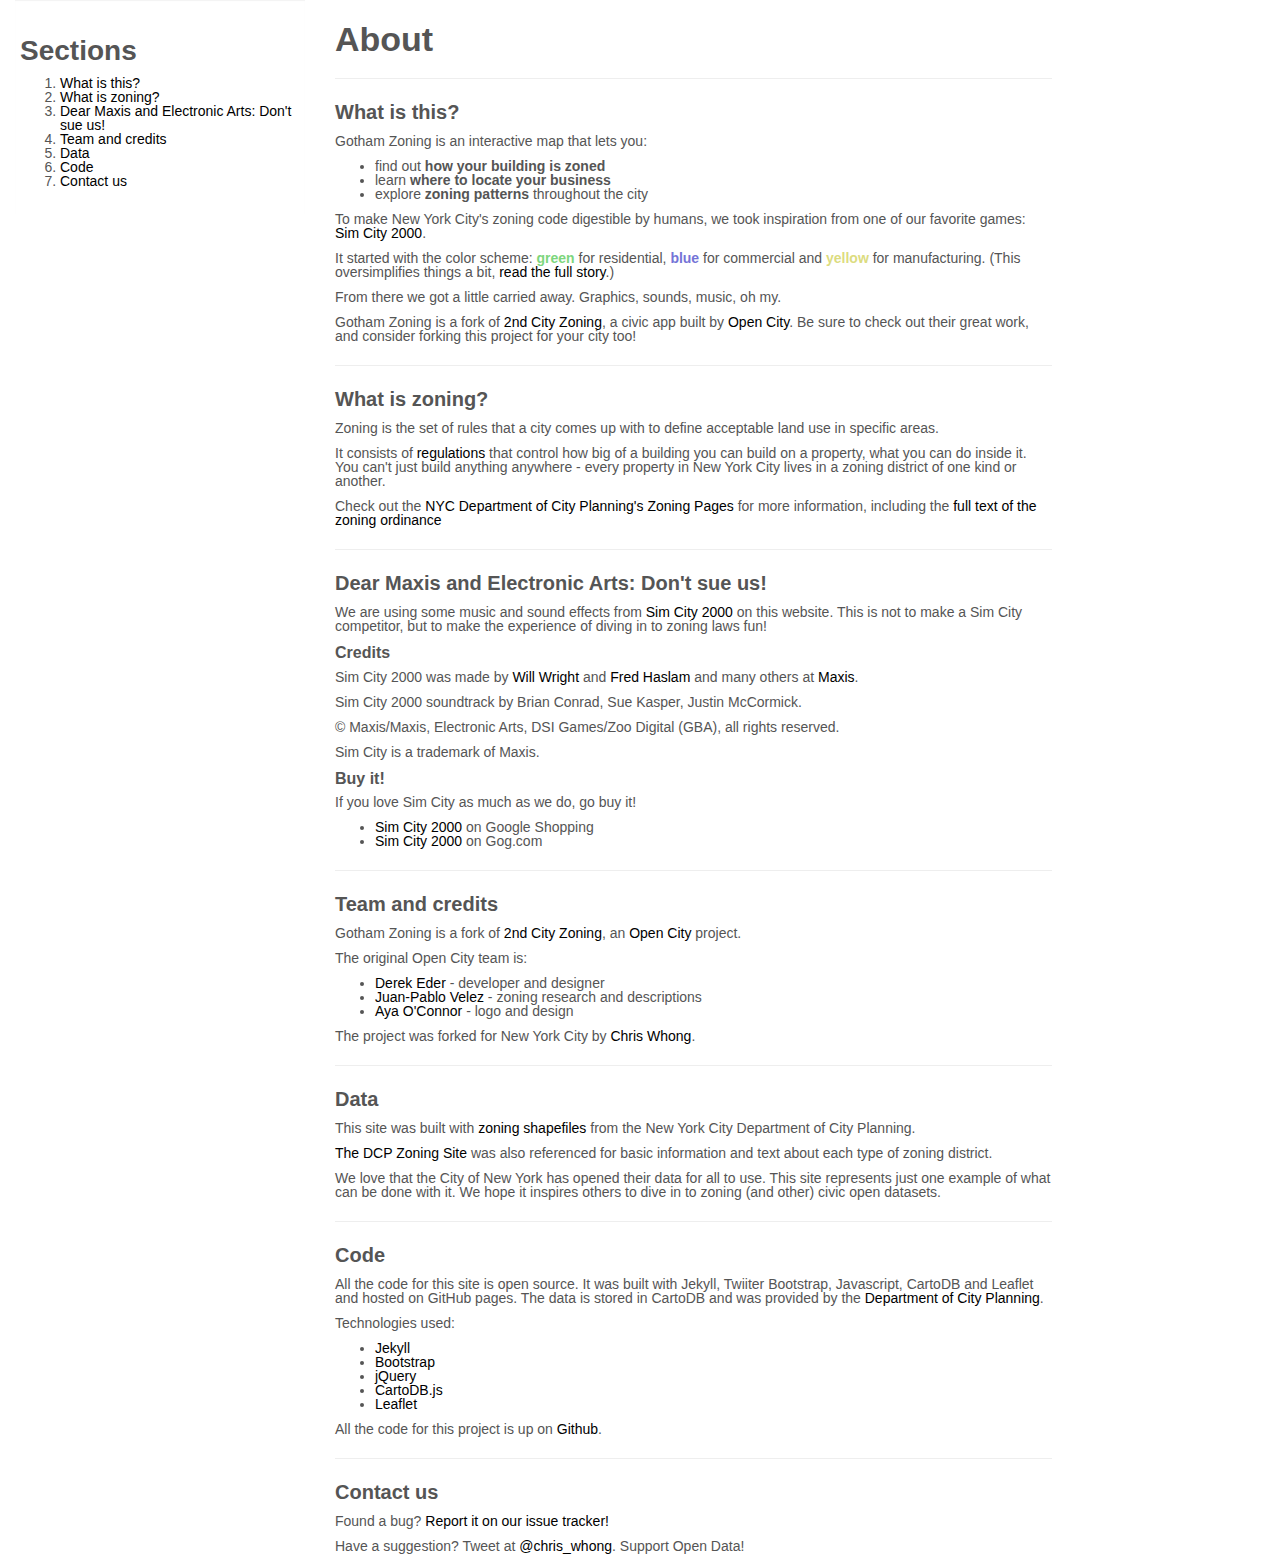
<file: about/index.html>
<!DOCTYPE html>
<html lang='en'>
  <head>
    <title>
      
        About -
      
      Avenue Realty
    </title>
    <meta charset='utf-8'>
	<meta name="viewport" content="width=device-width, initial-scale=1, user-scalable=no" />
    <meta content='An interactive map that lets you find out how your building is zoned, learn where to locate your business and explore zoning patterns throughout Chicago.' name='description'>
    <meta content='Avenue Realty' name='author'>

    <!-- Facebook metadata -->
    <meta content="Avenue Realty" property="og:site_name">
    
      <meta content="About - Avenue Realty" property="og:title">
    
    
      <meta content="article" property="og:type">
    
    
      <meta content="An interactive map that lets you find out how your building is zoned, learn where to locate your business and explore zoning patterns throughout Chicago." property="og:description">
    
    
      <meta content="https://Avenue.in/plots/about/" property="og:url">
    
    
    
      <meta content="https://Avenue.in/plots/images/logo.png" property="og:image">
    
    
    

    <!-- Twitter metadata -->
    <meta name="twitter:card" content="summary">
    <meta name="twitter:site" content="@DataMadeCo">
    <meta name="twitter:creator" content="@DataMadeCo">
    
      <meta name="twitter:title" content="About">
    
    
      <meta name="twitter:url" content="https://Avenue.in/plots/about/">
    
    
      <meta name="twitter:description" content="An interactive map that lets you find out how your building is zoned, learn where to locate your business and explore zoning patterns throughout Chicago.">
    
    
      <meta name="twitter:image:src" content="https://Avenue.in/plots/images/logo.png">
    
    <link href='/favicon.ico' rel='shortcut icon'>
    <!-- Styles -->
    <link rel="stylesheet" href="/css/bootstrap.readable.min.css"/>
    <link rel="stylesheet" href="/css/custom.css"/>
    <link rel="stylesheet" href="/css/jquery-ui.css"/>
    <link href="/css/font-awesome.min.css" rel="stylesheet">
    <link rel="stylesheet" href="/css/cartodb.css" />

    
    <!-- HTML5 shim, for IE6-8 support of HTML5 elements -->
    <!--[if lt IE 9]>
      <script type="text/javascript" src="http://html5shim.googlecode.com/svn/trunk/html5.js"></script>
    <![endif]-->
    <!--[if lte IE 8]>
        <link rel="stylesheet" href="http://libs.cartodb.com/cartodb.js/v3/themes/css/cartodb.ie.css" />
    <![endif]-->

    <script type="text/javascript" src="/js/jquery-1.10.1.min.js"></script>
    <script type="text/javascript" src="/js/bootstrap.min.js"></script>
	<style type="text/css" media="screen">
	footer#colophon
		{
			display: none;
		}
		.nmap {
		position: relative;
		height: calc(100vh - 0px);
	   /* z-index: -1;*/
	}
	.website-wrapper .container.main_wrapper
	{
		width: 100%;
		padding: 0;
	}
	body .mobilewrapper
	{
		z-index: 999
	}

	body .nmap .list-unstyled{
		margin: 0;
	}
	body div.panel-default>.panel-heading {
		/* color: #333333; */
		background: #384255 !important;
		border: 0 none !important;
			border-radius: 0;
			position: static !important;
			width: 100% !important;

	}
	div.panel-group div.panel
	{
		border: 0 none;
	}
	body div#filters
	{
		margin-top: 0;
		padding-top: 0;
		overflow-y: scroll;
		overflow-x: auto;
		height: calc(100vh - 50px);
		padding-bottom: 20px;
	}

	body div#legend{
		margin-top: 0;
		padding-top: 0;
		overflow-y: scroll;
		overflow-x: auto;
		height: calc(100vh - 50px);
		padding-bottom: 120px;
	}

	body div#accordion-left, body div#accordion-right
	{
		overflow: hidden;
	}

	div.mini-submenu.mini-submenu-right, div.mini-submenu.mini-submenu-left{
		top: 10px;
	}
	body div.leaflet-top .leaflet-control
	{
		
	}
	div.mini-submenu.mini-submenu-right
	{
		top: 55px;
	}
	body input#villagesearch {
		padding-top: 4px;
		padding-bottom: 4px;
	}
	body .nmap  div.panel-body, body .nmap  div.well
	{
		padding: 10px;
	}
	body .nmap  h6
	{
		margin-bottom: 5px;
	}
	#facefilter td input
	{
		margin: 0;
		display: inline-block;
		vertical-align: middle;
	}
	div.panel-body.list-group h6, body .nmap div.well h6 {
		margin-top: 0;
		margin-bottom: 5px;
	}
	body div#filters > div.well
	{
	margin-top: 0;
	}
	.nmap h1, .nmap h2, .nmap h3, .nmap h4, .nmap h5, .nmap h6, .nmap .h1, .nmap .h2, .nmap .h3, .nmap .h4, .nmap .h5, .nmap .h6, body .nmap
	{
		font-family: "Calibri", Sans-Serif !important;
	}

	body  .mobile-logo img {
		margin: 5px auto;
		max-height: 60px;
		width: auto;
	}
	@media only screen and (min-width: 1023px){
	body div.nmapmargin
	{
		margin-top: 0
	}
	.hshide{
		display: none;
	}
	}
	@media only screen and (max-width: 1023px){
		body .header_wrapper{
		height: 70px;
	}
	body .col-sm-4.col-md-2.sidebar.sidebar-right.pull-right
	{
		/*display: none;*/
	}
	body div.mini-submenu.mini-submenu-right
	{
		display: block;
	}
	body a.leaflet-control-layers-toggle, body .leaflet-retina .leaflet-control-layers-toggle {
		background-image: url("/css/images/layers.png");
		width: 36px;
		height: 36px;
	}
	body div.leaflet-top .leaflet-control {
		margin-top: 10px;
	}
	div.mini-submenu.mini-submenu-right {
		top: 55px;
	}
	.mobile_header{
			display:block;
			z-index: 9999;
		}
	.nmap {

		margin: 0 0 0;
	}
	.hshide.hsection{
		display: block !important;
	}
	body .mobile-trigger:hover i
	{
		color: #FFF;
	}
	}
	@media only screen and (max-width: 767px){
	.col-sm-4.col-md-7.mid{
		display: none;
	}
		}
	</style>
  </head>
  <body>
    <div class='container-fluid nmap'>
      <div class='row'>
  <div class='col-md-3'>
    <div class='well'>
      <h3>Sections</h3>
      <ol>
        <li>
          <a href='#what-is-this'>What is this?</a>
        </li>
        <li>
          <a href='#what-is-zoning'>What is zoning?</a>
        </li>
        <li>
          <a href='#dear-maxis'>Dear Maxis and Electronic Arts: Don't sue us!</a>
        </li>
        <li>
          <a href='#team'>Team and credits</a>
        </li>
        <li>
          <a href='#data'>Data</a>
        </li>
        <li>
          <a href='#code'>Code</a>
        </li>
        <li>
          <a href='#contact-us'>Contact us</a>
        </li>
      </ol>
    </div>
  </div>
  <div class='col-md-7'>
    <h2>About</h2>
    <hr>
    <h4 id='what-is-this'>What is this?</h4>
    <p>Gotham Zoning is an interactive map that lets you:</p>
            <ul>
              <li>
                find out <strong>how your building is zoned</strong>
              </li>
              <li>
                learn <strong>where to locate your business</strong>
              </li>
              <li>
                explore <strong>zoning patterns</strong> throughout the city
              </li>
            </ul>
            <p>
              To make New York City's zoning code digestible by humans, we took inspiration from one of our favorite games: <a href="http://en.wikipedia.org/wiki/SimCity_2000">Sim City 2000</a>.
            </p>
            <p>
              It started with the color scheme: <strong style='color: #7DD67D;'>green</strong>
              for residential, <strong style='color: #7474D7;'>blue</strong>
              for commercial and <strong style='color: #DCDC7F;'>yellow</strong>
              for manufacturing. (This oversimplifies things a bit, <a href='/about#zoning-categories'>read the full story</a>.)
            </p>
            <p>From there we got a little carried away. Graphics, sounds, music, oh my.</p>
            <p>Gotham Zoning is a fork of <a href='http://secondcityzoning.org/'>2nd City Zoning</a>, a civic app built by <a href = 'http://opencityapps.org/'>Open City</a>.  Be sure to check out their great work, and consider forking this project for your city too!</p>

    <hr>
    
    
    <h4 id='what-is-zoning'>What is zoning?</h4>
     Zoning is the set of rules that a city comes up with to define acceptable land use in specific areas. 
        </p>
        <p>
          It consists of
          <a href='http://www.nyc.gov/html/dcp/html/zone/zonetext.shtml'>regulations</a>
          that control how big of a building you can build on a property,
          what you can do inside it. You can't just build anything anywhere -
          every property in New York City lives in a zoning district of one kind or another.
          
        </p>

                <p>Check out the <a href = 'http://www.nyc.gov/html/dcp/html/zone/zonehis2.shtml'>NYC Department of City Planning's Zoning Pages</a> for more information, including the <a href = 'http://www.nyc.gov/html/dcp/html/zone/zonetext.shtml'>full text of the zoning ordinance</a></p>

    <hr>
    
    <h4 id='dear-maxis'>Dear Maxis and Electronic Arts: Don't sue us!</h4>
    <p>
      We are using some music and sound effects from
      <a href='http://en.wikipedia.org/wiki/SimCity_2000'>Sim City 2000</a>
      on this website. This is not to make a Sim City competitor, but to make the experience of diving in to zoning laws fun!
    </p>
    <h5>Credits</h5>
    <p>
      Sim City 2000 was made by
      <a href='http://en.wikipedia.org/wiki/Will_Wright_(game_designer)'>Will Wright</a>
      and
      <a href='http://en.wikipedia.org/wiki/Fred_Haslam'>Fred Haslam</a>
      and many others at
      <a href='http://www.maxis.com/'>Maxis</a>.
    </p>
    <p>
      Sim City 2000 soundtrack by Brian Conrad, Sue Kasper, Justin McCormick.
    </p>
    <p>
      &copy; Maxis/Maxis, Electronic Arts, DSI Games/Zoo Digital (GBA), all rights reserved.
    </p>
    <p>
      Sim City is a trademark of Maxis.
    </p>
    <h5>Buy it!</h5>
    <p>
      If you love Sim City as much as we do, go buy it!
    </p>
    <ul>
      <li>
        <a href='https://www.google.com/search?q=sim+city+2000&amp;hl=en&amp;tbo=u&amp;source=univ&amp;tbm=shop'>Sim City 2000</a>
        on Google Shopping
      </li>
      <li>
        <a href='http://www.gog.com/gamecard/simcity_2000_special_edition'>Sim City 2000</a>
        on Gog.com
      </li>
    </ul>
    <hr>
    <h4 id='team'>Team and credits</h4>
    <p>
      Gotham Zoning is a fork of <a href = 'http://secondcityzoning.org/'>2nd City Zoning</a>, an
      <a href='http://opencityapps.org'>Open City</a>
      project. 
    </p>
    <p>
      The original Open City team is:
    </p>
    <ul>
      <li>
        <a href='http://derekeder.com'>Derek Eder</a>
        - developer and designer
      </li>
      <li>
        <a href='https://jpvelez.contently.com/'>Juan-Pablo Velez</a>
        - zoning research and descriptions
      </li>
      <li>
        <a href='https://ayaoconnor.com'>Aya O'Connor</a>
        - logo and design
      </li>
    </ul>
    The project was forked for New York City by <a href = 'http://www.chriswhong.com'>Chris Whong</a>.
    <hr>
    <h4 id='data'>Data</h4>
    <p>
      This site was built with
      <a href='http://www.nyc.gov/html/dcp/html/bytes/dwnzdata.shtml'>zoning shapefiles</a>
      from the New York City Department of City Planning.
  
    </p>
    <p>
      <a href = 'http://www.nyc.gov/html/dcp/html/subcats/zoning.shtml'>The DCP Zoning Site</a> was also referenced for basic information and text about each type of zoning district.
    </p>
    
    <p>
      We love that the City of New York has opened their data for all to use. This site represents just one example of what can be done with it. We hope it inspires others to dive in to zoning (and other) civic open datasets.
    </p>
    <hr>
    <h4 id='code'>Code</h4>
    <p>
      All the code for this site is open source. It was built with Jekyll, Twiiter Bootstrap, Javascript, CartoDB and Leaflet and hosted on GitHub pages. The data is stored in CartoDB and was provided by the <a href='http://www.nyc.gov/html/dcp/html/bytes/dwnzdata.shtml'>Department of City Planning</a>.
    </p>
    <p>Technologies used:</p>
    <ul>
      <li>
        <a href='http://jekyllrb.com/'>Jekyll</a>
      </li>
      <li>
        <a href='http://getbootstrap.com'>Bootstrap</a>
      </li>
      <li>
        <a href='http://jquery.com'>jQuery</a>
      </li>
      <li>
        <a href='http://docs.cartodb.com/cartodb-platform/cartodb-js.html'>CartoDB.js</a>
      </li>
      <li>
        <a href='http://leafletjs.com'>Leaflet</a>
      </li>
    </ul>
    <p>
      All the code for this project is up on
      <a href='https://github.com/chriswhong/second-city-zoning'>Github</a>.
    </p>
    <hr>
    <h4 id='contact-us'>Contact us</h4>
    <p>
      Found a bug?
      <a href='https://github.com/chriswhong/second-city-zoning/issues'>Report it on our issue tracker!</a>
    </p>
    <p>
      Have a suggestion? Tweet at <a href = 'https://twitter.com/chris_whong'>@chris_whong</a>.  Support Open Data!
    </p>
  </div>
</div>
    </div>
  </body>
</html>
</file>
<file: css/custom.css>
body {
  color: #555555;
  font-family: calibri;
  font-size:14px;
  overflow:hidden;
  height:auto;
  line-height: 1 !important;
}

path {
pointer-events: none
}

.popover{
color: #555555;
  font-family: calibri;
  font-size:14px;
}

.input-group-addon {
    padding: 0px 12px;
}

.wrapper {
    display:inline-block;
	width:100%;
} 

#plotno{
	text-transform: uppercase;
}

.errorinput::-webkit-input-placeholder {
    color: #ff0033
}


label.plotszoom {
	padding:5px;
}

.panel-body a:hover{
    text-decoration: none;
}

#villagealottdiv {
	min-height: 150px !important;
	max-height: 20vh;
    overflow-y: scroll;
	overflow-x: hidden;
}
#accordion-left {
	height: 100vh;
    overflow-y: scroll;
	overflow-x: hidden;
}

#accordion-right {
	height: 100vh;
    overflow-y: scroll;
	overflow-x: hidden;
}

#filters{
	margin-top: 30px;
}

#resetfilters{
	background: rgba(0, 0, 0, 0.2);
    display: inline-block;
    padding: 0 8px;
    border-radius: 4px;
}
	
#findaddress{
	height: 40vh;
}

h4.panel-title{
	font-size: 1.5em;
}


.mini-submenu{
display:none;  
background-color: rgba(255, 255, 255, 1);
border: 1px solid rgba(0, 0, 0, 0.9);
border-radius: 4px;
padding: 9px;  
position: relative;
width: 42px;
text-align: center;
}

.mini-submenu-left {
position: absolute;
top: 60px;
left: .5em;
z-index: 40;
}

.mini-submenu-right {
position: absolute;
top: 60px;
right: .5em;
z-index: 40;
}

#mapCanvas { z-index: 35; position: absolute; top: 0px; bottom: 0px; left: 0px; right: 0px; margin: 0px;}

.sidebar { z-index: 45; }

.sidebar-left {
	min-width: 20%;
	max-width: 80%;
}

.main-row { position: absolute; top: 0px; left: 0px; right: 0px;}

.mini-submenu:hover{
cursor: pointer;
}

.slide-submenu{
background: rgba(0, 0, 0, 0.2);
display: inline-block;
padding: 0 8px;
border-radius: 4px;
cursor: pointer;
}
.leaflet-popup-pane {
	
}
.leaflet-popup-content-wrapper, .leaflet-popup-tip{
	
}

.leaflet-popup-tip{
	
}

.leaflet-control-attribution{
	visibility: hidden;
}

a.leaflet-popup-close-button {
	color: #ffffff !important;
	width: 28px !important;
    height: 28px !important;
    font: 24px/20px Tahoma,Verdana,sans-serif !important;
}

.leaflet-popup-content {
	width: 300px !important;
	margin: 2px 2px !important;
    line-height: 1;
}
.leaflet-popup-content-wrapper {
	padding: 3px 3px !important;
    text-align: left;
    border-radius: 0px !important;
}
#cus-info-header-container{
	padding: 2px 5px;
    width: 100%;
    background-color: #37aecc;
	text-align: center;
}

#cus-info-header-container img {
    width: 50%;
	vertical-align: middle;
	border: 0;
}

#cus-info-body-container{
	clear: both;
}

#cus-info-details-header{
	padding: 5px;
	background-color: #37aecc;
	text-align: center;
	margin: 5px 0;
    width: 100%;
}

#facefilter > label{
	font-size: 18px;
	padding: 5px !important; 
}

.fa-2 {
    font-size: 2em;
}

.cus-info-button-group {
    overflow: hidden;
    width: 100%;
    margin-top: 10px;
    margin-bottom: 10px;
}

.cus-info-button {
    width: 45%;
    margin: 5px;
    padding: 7px;
    padding-top: 12px;
    padding-bottom: 12px;
    text-align: center;
    cursor: pointer;
    user-select: none;
    -moz-user-select: none;
    -khtml-user-select: none;
    -webkit-user-select: none;
    -o-user-select: none;
    background-color: #37aecc;
    color: #FFFFFF;
    border-radius: 2px;
    border-bottom: 4px solid #fbde52;
    font-size: 13px;
    float: left;
}

.cus-dir-button {
    width: 45%;
    margin: 5px;
    padding: 7px;
    padding-top: 12px;
    padding-bottom: 12px;
    text-align: center;
    cursor: pointer;
    user-select: none;
    -moz-user-select: none;
    -khtml-user-select: none;
    -webkit-user-select: none;
    -o-user-select: none;
    background-color: #db2732;
    color: #FFFFFF;
    border-radius: 2px;
    border-bottom: 4px solid #fbde52;
    font-size: 13px;
    float: left;
}

b, strong {
    font-weight: bold;
}
h1,h2,h3{line-height:inherit;}


h5 {margin-top: 0px ; margin-bottom: 8px;}

nobr > h6 {display: inline !important;}

label { 
	font-weight: normal;
	font-family: calibri !important;
	font-size:14px !important;
}

.nav-pills > li.active > a { color: #fff; background-color: #FFF; }

.navbar {
  margin-bottom: 0px;
}

.navbar-inverse { background-color: #0a7ca5;}

.navbar .brand {
  padding: 0px;
}

.navbar .navbar-text {
  margin-bottom:0;
  line-height:30px;
}

.navbar-nav > li > a {
  padding-top: 25px;
}

.well {
  padding: 15px 5px !important;
  background-color: #fff !important;
  border: none !important;
  border-radius: 0px;
  background-image: none !important;
}

.well, .panel-group {
  margin-bottom: auto;
}

#mapCanvas img {
  max-width: none;
}
.leaflet-container {
	height:100% !important;
}


.zone-box {
  height: 15px;
  width: 15px;
  display: inline-block;
  *border-right-width: 2px;
  *border-bottom-width: 2px;
  -webkit-border-radius: 5px;
     -moz-border-radius: 5px;
          border-radius: 5px;
  -webkit-background-clip: padding-box;
     -moz-background-clip: padding;
          background-clip: padding-box;
}


.district-list { margin-bottom: 40px;}
.district-list td{
  font-size: 0.9em;
  color: #333;
}

.CartoDbLib.baseMaps{
    z-index: 4 !important;
}
.leaflet-map-pane{
    z-index: 100;
}

.leaflet-layer{
}

.cartodb-logo {
	visibility:hidden;
}

.info, .cinfo {
    padding: 6px 8px;
    font: 14px/16px Arial, Helvetica, sans-serif;
    background: white;
    /*background: rgba(255,255,255,0.8);*/
    box-shadow: 0 0 15px rgba(0,0,0,0.2);
    border-radius: 5px;
}

.legendIcon {
    height: 23px;
    width: 23px;
    border: 2px solid;
    display: inline-block;
    vertical-align: middle;
}
.coreturn {
  border-color: blue;
  background: rgba(0, 0, 255, 0.27);
}

.C1 { border-color: #07b3c7; background: #07b3c7; }
.C2 { border-color: blue; background: #1469f5; }
.C3 { border-color: #07b3c7; background: #07b3c7; }
.C4 { border-color: #1d42c2; background: #1d42c2; }
.C5 { border-color: #0e33b2; background: #0e33b2; }
.C6 { border-color: blue; background: blue; }
.I1 { border-color: pink; background: pink; }
.I2 { border-color: #d614b0; background: #d614b0; }
.I3 { border-color: #b99ac7; background: #b99ac7; }
.O { border-color:  #ff90d3; background:  #ff90d3; }
.P1 { border-color: #075806; background: #075806; }
.P2 { border-color: #44ed12; background: #44ed12; }
.P3 { border-color: #aee2e0; background: #aee2e0; }
.R1 { border-color: #f2e78c; background: #f2e78c; }
.R3 { border-color: #ffff00; background: #ffff00; }
.R4 { border-color: orange; background: orange; }
.S1 { border-color: #ff0202; background: #ff0202; }
.S2 { border-color: #ff7777; background: #ff7777; }
.S3 { border-color: silver; background: silver; }
.U1 { border-color: grey; background: grey; }
.U2 { border-color: grey; background: white; }
.Z { border-color: #7ea47e; background: #7ea47e; }


#twitter-widget-0 {
  margin-top: 38px;
}

.fb_iframe_widget {
      margin-top: 38px;
    margin-left: 13px;
}

nav {
  height:84px;
}

.nopad {
	padding : 0px;
}

.no-break{
	display: inline-block;
}

.no-border-radius{
	border-radius: 0px;
}

.border{
	border: 1px solid #dddddd;
	border-left: 1px solid #dddddd !important;
}

.nomargin{
	margin:0px;
}

.cursor-pointer{
	cursor: pointer !important;
}



#search_address {
	position: relative;
}

table, table, th, td, label, a , tr{
	cursor : pointer;
	color: #000;
	border: none !important;
	padding-top :5px ;
	border-bottom: none !important;
}

table#layouts tr, table#villagealott tr{
	border-bottom: 1px solid #f0f0f0  !important;
}
.panel-heading{
	z-index:3;
    position: fixed;
	color: #ffffff !important;
	background-color: #384255 !important;
}


/* SWITCH BUTTON CSS */
/* The switch - the box around the slider */
.switch {
  position: relative;
  display: inline-block;
  width: 30px;
  height: 17px;
}

/* Hide default HTML checkbox */
.switch input {display:none;}

/* The slider */
.slider {
  position: absolute;
  cursor: pointer;
  top: 0;
  left: 0;
  right: 0;
  bottom: 0;
  background-color: #ccc;
  -webkit-transition: .4s;
  transition: .4s;
}

.slider:before {
  position: absolute;
  content: "";
  height: 13px;
  width: 13Px;
  left: 2px;
  bottom: 2px;
  background-color: white;
  -webkit-transition: .4s;
  transition: .4s;
}

#slider-area-range, #slider-price-range {
	margin: 20px 0px;
}
input:checked + .slider {
  background-color: #2196F3;
}

input:focus + .slider {
  box-shadow: 0 0 1px #2196F3;
}

input:checked + .slider:before {
  -webkit-transform: translateX(13px);
  -ms-transform: translateX(13px);
  transform: translateX(13px);
}

/* Rounded sliders */
.slider.round {
  border-radius: 14px;
}

.slider.round:before {
  border-radius: 50%;
}

/*SWITCH BUTTON CSS ENDS */

/*sidenavbar*/

.sidenav {
    height: 100%;
    width: 0;
    position: fixed;
    z-index: 46;
    top: 0;
    left: 0;
    background-color: #2d3033;
    overflow-x: hidden;
    transition: 0.5s;
    padding-top: 60px;
}

.sidenav a {
    padding: 8px 8px 8px 32px;
    text-decoration: none;
    font-size: 25px;
    color: #818181;
    display: block;
    transition: 0.3s;
}

.sidenav a:hover, .offcanvas a:focus{
    color: #f1f1f1;
}

.sidenav .closebtn {
    position: absolute;
    top: 0;
	bottom:o;
    right: 0px;
    font-size: 40px;
    margin-left: 50px;
	color: #e8e8e8;
}

@media screen and (max-height: 450px) {
  .sidenav {padding-top: 15px;}
  .sidenav a {font-size: 18px;}
}

#sidenavr {
position: absolute;
top: 0px;
left: .5em;
z-index: 40;
display: block;
background-color: rgba(255, 255, 255, 1);
border: 1px solid rgba(0, 0, 0, 0.9);
border-radius: 4px;
padding: 9px;
width: 42px;
text-align: center;
cursor:pointer;
}
/*sidenavbar ends*/

/*google search autocomplete*/
.pac-container{
	
}
</file>
<file: css/cartodb.css>
/* CartoDB.css minified version: 3.15.12 */
div.cartodb-popup.dark .jspContainer:after{background:-webkit-gradient(linear,50% 0,50% 100%,color-stop(0%,rgba(0,0,0,0)),color-stop(100%,rgba(0,0,0,1)));background:-webkit-linear-gradient(top,rgba(0,0,0,0),rgba(0,0,0,1));background:-moz-linear-gradient(top,rgba(0,0,0,0),rgba(0,0,0,1));background:-o-linear-gradient(top,rgba(0,0,0,0),rgba(0,0,0,1));background:linear-gradient(top,rgba(0,0,0,0),rgba(0,0,0,1))}div.cartodb-popup.dark .jspContainer:before{background:-webkit-gradient(linear,50% 0,50% 100%,color-stop(0%,rgba(0,0,0,1)),color-stop(100%,rgba(0,0,0,0)));background:-webkit-linear-gradient(top,rgba(0,0,0,1),rgba(0,0,0,0));background:-moz-linear-gradient(top,rgba(0,0,0,1),rgba(0,0,0,0));background:-o-linear-gradient(top,rgba(0,0,0,1),rgba(0,0,0,0));background:linear-gradient(top,rgba(0,0,0,1),rgba(0,0,0,0))}div.cartodb-popup.dark{background:url(../img/dark.png) no-repeat -226px 0}div.cartodb-popup.dark div.cartodb-popup-content-wrapper{background:url(../img/dark.png) repeat-y -452px 0}div.cartodb-popup.dark div.cartodb-popup-tip-container{background:url(../img/dark.png) no-repeat 0 0}div.cartodb-popup.dark a.cartodb-popup-close-button{background:url(../img/dark.png) no-repeat 0 -23px}div.cartodb-popup.dark h4{color:#999}div.cartodb-popup.dark p{color:#FFF}div.cartodb-popup.dark a{color:#397DB9}div.cartodb-popup.dark p.empty{font-style:italic;color:#AAA}div.cartodb-popup.dark .jspDrag{background:#AAA;background:rgba(255,255,255,.5)}div.cartodb-popup.dark .jspDrag:hover{background:#DEDEDE;background:rgba(255,255,255,.8)}div.cartodb-popup.v2.dark{background:#000}div.cartodb-popup.v2.dark div.cartodb-popup-tip-container:after,div.cartodb-popup.v2.dark:before{border-top-color:#000}div.cartodb-popup.v2.dark a.cartodb-popup-close-button{background:#000}div.cartodb-popup.v2.dark a.cartodb-popup-close-button:after,div.cartodb-popup.v2.dark a.cartodb-popup-close-button:before{background:#fff}@media \0screen\,screen\9{div.cartodb-popup.v2.dark{border:4px solid #AAA}div.cartodb-popup.v2.dark div.cartodb-popup-tip-container{border-top:18px solid #000}div.cartodb-popup.v2.dark a.cartodb-popup-close-button{border:2px solid #AAA;color:#fff}div.cartodb-popup.v2.dark a.cartodb-popup-close-button:hover{border:2px solid #BBB}}div.cartodb-infowindow{position:absolute;z-index:12}div.cartodb-popup{position:relative;width:226px;height:auto;padding:7px 0 0;margin:0;background:url(../img/light.png) no-repeat -226px 0}div.cartodb-popup div.cartodb-popup-content-wrapper{width:190px;max-width:190px;padding:12px 19px;overflow-x:hidden;background:url(../img/light.png) repeat-y -452px 0}div.cartodb-popup div.cartodb-popup-content{display:block;width:190px;max-width:190px;min-height:5px;height:auto;max-height:185px;margin:0;padding:0;overflow-y:auto;overflow-x:hidden!important;outline:0;text-align:left}div.cartodb-popup .jspContainer:after,div.cartodb-popup .jspContainer:before{content:'';position:absolute;left:0;right:12px;display:block;height:10px;width:190px;z-index:5}div.cartodb-popup .jspContainer:after{bottom:0;background:-webkit-gradient(linear,50% 0,50% 100%,color-stop(0%,rgba(255,255,255,0)),color-stop(100%,rgba(255,255,255,1)));background:-webkit-linear-gradient(top,rgba(255,255,255,0),rgba(255,255,255,1));background:-moz-linear-gradient(top,rgba(255,255,255,0),rgba(255,255,255,1));background:-o-linear-gradient(top,rgba(255,255,255,0),rgba(255,255,255,1));background:linear-gradient(top,rgba(255,255,255,0),rgba(255,255,255,1));filter:progid:DXImageTransform.Microsoft.gradient(startColorstr='#ffffff', endColorstr='#00ffffff', GradientType=0)}div.cartodb-popup .jspContainer:before{top:0;background:-webkit-gradient(linear,50% 0,50% 100%,color-stop(0%,rgba(255,255,255,1)),color-stop(100%,rgba(255,255,255,0)));background:-webkit-linear-gradient(top,rgba(255,255,255,1),rgba(255,255,255,0));background:-moz-linear-gradient(top,rgba(255,255,255,1),rgba(255,255,255,0));background:-o-linear-gradient(top,rgba(255,255,255,1),rgba(255,255,255,0));background:linear-gradient(top,rgba(255,255,255,1),rgba(255,255,255,0));filter:progid:DXImageTransform.Microsoft.gradient(startColorstr='#ffffff', endColorstr='#00ffffff', GradientType=0)}div.cartodb-popup div.cartodb-popup-tip-container{width:226px;height:20px;background:url(../img/light.png) no-repeat 0 0}div.cartodb-popup a.cartodb-popup-close-button{position:absolute;top:-9px;right:-9px;width:26px;height:26px;padding:0;background:url(../img/light.png) no-repeat 0 -23px;text-indent:-9999px;font-size:0;line-height:0;opacity:1;-ms-filter:"alpha(Opacity=100)";filter:alpha(Opacity=1);filter:alpha(opacity=100);text-transform:uppercase;z-index:3}div.cartodb-popup.header.no_fields div.cartodb-popup-content{display:none}div.cartodb-popup.header.no_fields div.cartodb-popup-content-wrapper div.cartodb-edit-buttons{padding-top:5px;margin-top:0}div.cartodb-popup.header.no_fields div.cartodb-edit-buttons{border:0;padding-top:0}div.cartodb-popup .jspContainer{overflow:hidden;position:relative;outline:0}div.cartodb-popup .jspContainer *{outline:0}div.cartodb-popup .jspPane{position:absolute;padding:4px 0 0!important;z-index:1}div.cartodb-popup .jspVerticalBar{position:absolute;top:0;right:0;width:6px;height:100%;background:0 0;z-index:10}div.cartodb-popup .jspHorizontalBar{position:absolute;bottom:0;left:0;width:100%;height:6px;background:0 0}div.cartodb-popup .jspHorizontalBar *,div.cartodb-popup .jspVerticalBar *{margin:0;padding:0}div.cartodb-popup .jspCap{display:none}div.cartodb-popup .jspHorizontalBar .jspCap{float:left}div.cartodb-popup .jspTrack{position:relative;cursor:pointer;background:0 0}div.cartodb-popup .jspDrag{position:relative;top:0;left:0;cursor:pointer;border-radius:10px;-moz-border-radius:10px;-webkit-border-radius:10px;background:#999;background:rgba(0,0,0,.16)}div.cartodb-popup .jspDrag:hover{background:#666;background:rgba(0,0,0,.5);cursor:pointer}div.cartodb-popup .jspHorizontalBar .jspDrag,div.cartodb-popup .jspHorizontalBar .jspTrack{float:left;height:100%}div.cartodb-popup .jspArrow{background:#50506d;text-indent:-20000px;display:block;cursor:pointer}div.cartodb-popup .jspArrow.jspDisabled{cursor:default;background:#80808d}div.cartodb-popup .jspVerticalBar .jspArrow{height:16px}div.cartodb-popup .jspHorizontalBar .jspArrow{width:16px;float:left;height:100%}div.cartodb-popup .jspVerticalBar .jspArrow:focus{outline:0}div.cartodb-popup .jspCorner{background:#eeeef4;float:left;height:100%}* html div.cartodb-popup .jspCorner{margin:0 -3px 0 0}div.cartodb-popup h1,div.cartodb-popup h2,div.cartodb-popup h3,div.cartodb-popup h4,div.cartodb-popup h5,div.cartodb-popup h6{display:block;width:190px;margin:0;padding:0;font-weight:700;font-family:"Helvetica Neue",Helvetica,Arial;color:#CCC;text-transform:uppercase;word-wrap:break-word;line-height:120%}div.cartodb-popup h1{font-size:24px}div.cartodb-popup h2{font-size:20px}div.cartodb-popup h3{font-size:15px}div.cartodb-popup h4{font-size:11px}div.cartodb-popup h5{font-size:10px}div.cartodb-popup h6{font-size:9px}div.cartodb-popup p{display:block;width:190px;max-width:190px;margin:0;padding:0 0 7px;font:400 13px Helvetica,Arial;word-wrap:break-word}div.cartodb-popup p.italic{font-style:italic}div.cartodb-popup p.loading{position:relative;display:block;width:170px;max-width:170px;margin:0;padding:0 0 0 30px;font:400 13px Helvetica,Arial;font-style:italic;word-wrap:break-word;line-height:21px}div.cartodb-popup p.error{position:relative;display:block;width:170px;max-width:170px;margin:0;padding:0;font:400 13px Helvetica,Arial;font-style:italic;word-wrap:break-word;line-height:18px}div.cartodb-popup p.empty{font-style:italic}div.cartodb-popup div.spinner{position:absolute!important;display:inline;top:0;left:0;margin:10px 0 0 10px}div.cartodb-popup.v2{width:226px;padding:0;margin:0 0 14px;-moz-box-shadow:0 0 0 4px rgba(0,0,0,.15);-webkit-box-shadow:0 0 0 4px rgba(0,0,0,.15);box-shadow:0 0 0 4px rgba(0,0,0,.15);-webkit-border-radius:2px;-moz-border-radius:2px;border-radius:2px;background:#fff}div.cartodb-popup.v2:before{content:'';position:absolute;bottom:-14px;left:0;width:0;height:0;margin-left:28px;border-left:0 solid transparent;border-right:14px solid transparent;border-top:14px solid #fff;z-index:2}div.cartodb-popup.v2 div.cartodb-popup-content-wrapper{width:auto;max-width:none;padding:12px;-webkit-border-radius:2px;-moz-border-radius:2px;border-radius:2px;background:0 0}div.cartodb-popup.v2 div.cartodb-popup-content{width:auto;max-width:none;display:block;background:0 0}div.cartodb-popup.v2 div.cartodb-popup-content h1,div.cartodb-popup.v2 div.cartodb-popup-content h2,div.cartodb-popup.v2 div.cartodb-popup-content h3,div.cartodb-popup.v2 div.cartodb-popup-content h4,div.cartodb-popup.v2 div.cartodb-popup-content h5,div.cartodb-popup.v2 div.cartodb-popup-content h6,div.cartodb-popup.v2 div.cartodb-popup-content p{width:auto;max-width:95%;display:block}div.cartodb-popup.v2 div.cartodb-popup-tip-container{position:absolute;bottom:-20px;left:-4px;width:20px;height:16px;margin-left:28px;background:0 0;overflow:hidden;z-index:0}div.cartodb-popup.v2 div.cartodb-popup-tip-container:before{content:'';position:absolute;width:20px;height:20px;left:0;top:-10px;margin-left:0;-ms-transform:skew(0,-45deg);-webkit-transform:skew(0,-45deg);transform:skew(0,-45deg);border-radius:0 0 0 10px;background:rgba(0,0,0,.15);z-index:0}div.cartodb-popup.v2.centered:before{content:'';position:absolute;width:0;height:0;left:-10px;bottom:-10px;margin-left:50%;border-left:10px solid transparent;border-right:10px solid transparent;border-top:10px solid #fff;border-radius:0;-ms-transform:skew(0,0);-webkit-transform:skew(0,0);transform:skew(0,0);background:0 0;z-index:1}div.cartodb-popup.v2.centered p{width:160px;padding-bottom:0}div.cartodb-popup.v2.centered div.cartodb-popup-tip-container{left:-12px;width:24px;margin-left:50%}div.cartodb-popup.v2.centered div.cartodb-popup-tip-container:before{content:'';position:absolute;width:0;height:0;left:0;top:0;margin-left:0;border-left:12px solid transparent;border-right:12px solid transparent;border-top:12px solid rgba(0,0,0,.15);-ms-transform:skew(0,0);-webkit-transform:skew(0,0);transform:skew(0,0);background:0 0;z-index:0}div.cartodb-popup.v2 a.cartodb-popup-close-button{right:-12px;top:-12px;width:20px;height:20px;background:#fff;-webkit-border-radius:18px;-moz-border-radius:18px;border-radius:18px;box-shadow:0 0 0 3px rgba(0,0,0,.15)}div.cartodb-popup.v2 a.cartodb-popup-close-button:after,div.cartodb-popup.v2 a.cartodb-popup-close-button:before{content:'';position:absolute;top:9px;left:6px;width:8px;height:2px;background:#397DBA;-webkit-border-radius:3px;-moz-border-radius:3px;border-radius:3px}div.cartodb-popup.v2 a.cartodb-popup-close-button:before{-ms-transform:rotate(45deg);-webkit-transform:rotate(45deg);transform:rotate(45deg)}div.cartodb-popup.v2 a.cartodb-popup-close-button:after{-ms-transform:rotate(-45deg);-webkit-transform:rotate(-45deg);transform:rotate(-45deg)}div.cartodb-popup.v2 a.cartodb-popup-close-button:hover{box-shadow:0 0 0 3px rgba(0,0,0,.25)}@media \0screen\,screen\9{div.cartodb-popup.v2{border:4px solid #CCC}div.cartodb-popup.v2 div.cartodb-popup-tip-container{position:absolute;width:0;height:0;margin-left:28px;z-index:2;bottom:-18px;left:-4px;border-left:0 solid transparent;border-right:18px solid transparent;border-top:18px solid #fff}div.cartodb-popup.v2 a.cartodb-popup-close-button{right:-14px;top:-14px;width:18px;padding:0 0 0 2px;text-indent:0;font:700 11px Arial;font-weight:700;text-decoration:none;text-align:center;line-height:20px;border:2px solid #CCC}div.cartodb-popup.v2 a.cartodb-popup-close-button:after,div.cartodb-popup.v2 a.cartodb-popup-close-button:before{display:none}div.cartodb-popup.v2 a.cartodb-popup-close-button:hover{border:2px solid #999}}div.cartodb-popup.header.blue div.cartodb-popup-header{background:url(../img/headers.png) no-repeat 0 -40px}div.cartodb-popup.header.blue.header .cartodb-popup-header a{color:#fff}div.cartodb-popup.header.blue div.cartodb-popup-header h4{color:#1F4C7F}div.cartodb-popup.header.blue div.cartodb-popup-header span.separator{background:#225386}div.cartodb-popup.header.blue a.cartodb-popup-close-button{background:url(../img/headers.png) no-repeat -226px -40px}div.cartodb-popup.header.blue a.cartodb-popup-close-button:hover{background-position:-226px -66px}div.cartodb-popup.v2.header.blue div.cartodb-popup-header{background:0 0;background:-ms-linear-gradient(top,#4F9CD7,#2B68A8);background:-o-linear-gradient(right,#4F9CD7,#2B68A8);background:-webkit-linear-gradient(top,#4F9CD7,#2B68A8);background:-moz-linear-gradient(right,#4F9CD7,#2B68A8);-ms-filter:"progid:DXImageTransform.Microsoft.Gradient(startColorStr='#4F9CD7',endColorStr='#2B68A8',GradientType=0)"}div.cartodb-popup.v2.header.blue a.cartodb-popup-close-button{background:#fff}div.cartodb-popup.header{padding:0;background:0 0;box-shadow:none;-webkit-box-shadow:none;-moz-box-shadow:none;-o-box-shadow:none;border-bottom:0;border-radius:0;-webkit-border-radius:0;-moz-border-radius:0;-o-border-radius:0}div.cartodb-popup.header div.cartodb-popup-header{position:relative;width:188px;height:auto;max-height:62px;overflow:hidden;padding:17px 19px;background:url(../img/headers.png) no-repeat 0 -40px}div.cartodb-popup.header div.cartodb-popup-header h1{width:100%;margin:0;font:700 21px "Helvetica Neue",Helvetica,Arial;color:#FFF;line-height:23px;text-shadow:0 1px rgba(0,0,0,.5);word-wrap:break-word}div.cartodb-popup.header div.cartodb-popup-header h1 a{color:#fff;font-size:21px;word-wrap:break-word}div.cartodb-popup.header div.cartodb-popup-header h1 a:hover{text-decoration:underline}div.cartodb-popup.header div.cartodb-popup-header h1.loading{position:relative;display:block;width:auto;padding-right:0;padding-left:30px;font-size:14px;font-weight:400;line-height:19px}div.cartodb-popup.header div.cartodb-popup-header h1.error{position:relative;display:block;width:auto;padding-right:0;padding-left:0;font-size:14px;font-weight:400;font-style:italic;line-height:19px}div.cartodb-popup.header div.cartodb-popup-header h4{color:#1F4C7F}div.cartodb-popup.header div.cartodb-popup-header span.separator{position:absolute;bottom:0;left:4px;right:4px;height:1px;background:#225386}div.cartodb-popup.header div.cartodb-popup-content{max-height:150px}div.cartodb-popup.header a.cartodb-popup-close-button{background:url(../img/headers.png) no-repeat -226px -40px}div.cartodb-popup.header a.cartodb-popup-close-button:hover{background-position:-226px -66px}div.cartodb-popup.header.v2.header{-moz-box-shadow:0 0 0 4px rgba(0,0,0,.15);-webkit-box-shadow:0 0 0 4px rgba(0,0,0,.15);box-shadow:0 0 0 4px rgba(0,0,0,.15);-webkit-border-radius:2px;-moz-border-radius:2px;border-radius:2px;background:#fff}div.cartodb-popup.v2.header div.cartodb-popup-header{position:relative;width:auto;height:auto;max-height:62px;overflow:hidden;padding:17px 12px;background:0 0;background:-ms-linear-gradient(top,#4F9CD7,#2B68A8);background:-o-linear-gradient(right,#4F9CD7,#2B68A8);background:-webkit-linear-gradient(top,#4F9CD7,#2B68A8);background:-moz-linear-gradient(right,#4F9CD7,#2B68A8);-ms-filter:"progid:DXImageTransform.Microsoft.Gradient(startColorStr='#4F9CD7',endColorStr='#2B68A8',GradientType=0)";-webkit-border-top-left-radius:2px;-webkit-border-top-right-radius:2px;-moz-border-radius-topleft:2px;-moz-border-radius-topright:2px;border-top-left-radius:2px;border-top-right-radius:2px}div.cartodb-popup.v2.header div.cartodb-popup-header:before{content:'';position:absolute;bottom:0;left:0;right:0;width:100%;height:1px;background:rgba(0,0,0,.1)}div.cartodb-popup.v2.header a.cartodb-popup-close-button{right:-12px;top:-12px;width:20px;height:20px;background:#fff;-webkit-border-radius:18px;-moz-border-radius:18px;border-radius:18px;box-shadow:0 0 0 3px rgba(0,0,0,.15)}div.cartodb-popup.v2.header a.cartodb-popup-close-button:after,div.cartodb-popup.v2.header a.cartodb-popup-close-button:before{content:'';position:absolute;top:9px;left:6px;width:8px;height:2px;background:#397DBA;-webkit-border-radius:3px;-moz-border-radius:3px;border-radius:3px}div.cartodb-popup.v2.header a.cartodb-popup-close-button:before{-ms-transform:rotate(45deg);-webkit-transform:rotate(45deg);transform:rotate(45deg)}div.cartodb-popup.v2.header a.cartodb-popup-close-button:after{-ms-transform:rotate(-45deg);-webkit-transform:rotate(-45deg);transform:rotate(-45deg)}div.cartodb-popup.v2.header a.cartodb-popup-close-button:hover{box-shadow:0 0 0 3px rgba(0,0,0,.25)}@media \0screen\,screen\9{div.cartodb-popup.header.v2{border-bottom:4px solid #CCC}div.cartodb-popup.v2.header div.cartodb-popup-header{background:#3B7FBD;-ms-filter:progid:DXImageTransform.Microsoft.Gradient(startColorStr='#4F9CD7', endColorStr='#2B68A8', GradientType=0)}}div.cartodb-popup.header.green div.cartodb-popup-header{background:url(../img/headers.png) no-repeat -252px -40px}div.cartodb-popup.header.green div.cartodb-popup-header h4{color:#00916D}div.cartodb-popup.header.green div.cartodb-popup-header span.separator{background:#008E6A}div.cartodb-popup.header.green a.cartodb-popup-close-button{background:url(../img/headers.png) no-repeat -478px -40px}div.cartodb-popup.header.green a.cartodb-popup-close-button:hover{background-position:-478px -66px}div.cartodb-popup.v2.header.green div.cartodb-popup-header{background:0 0;background:-ms-linear-gradient(top,#0C9,#00B185);background:-o-linear-gradient(right,#0C9,#00B185);background:-webkit-linear-gradient(top,#0C9,#00B185);background:-moz-linear-gradient(right,#0C9,#00B185);-ms-filter:"progid:DXImageTransform.Microsoft.Gradient(startColorStr='#00CC99',endColorStr='#00B185',GradientType=0)"}div.cartodb-popup.v2.header.green a.cartodb-popup-close-button{background:#fff}div.cartodb-popup.v2.header.green a.cartodb-popup-close-button:after,div.cartodb-popup.v2.header.green a.cartodb-popup-close-button:before{background:#0C9}@media \0screen\,screen\9{div.cartodb-popup.v2.header.green a.cartodb-popup-close-button{color:#0C9}}div.cartodb-popup.header.orange div.cartodb-popup-header{background:url(../img/headers.png) no-repeat -756px -40px}div.cartodb-popup.header.orange div.cartodb-popup-header h4{color:#CC2929}div.cartodb-popup.header.orange div.cartodb-popup-header span.separator{background:#CC2929}div.cartodb-popup.header.orange a.cartodb-popup-close-button{background:url(../img/headers.png) no-repeat -982px -40px}div.cartodb-popup.header.orange a.cartodb-popup-close-button:hover{background-position:-982px -66px}div.cartodb-popup.v2.header.orange div.cartodb-popup-header{background:0 0;background:-ms-linear-gradient(top,#FF6825,#F33);background:-o-linear-gradient(right,#FF6825,#F33);background:-webkit-linear-gradient(top,#FF6825,#F33);background:-moz-linear-gradient(right,#FF6825,#F33);-ms-filter:"progid:DXImageTransform.Microsoft.Gradient(startColorStr='#FF6825',endColorStr='#FF3333',GradientType=0)"}div.cartodb-popup.v2.header.orange a.cartodb-popup-close-button{background:#fff}div.cartodb-popup.v2.header.orange a.cartodb-popup-close-button:after,div.cartodb-popup.v2.header.orange a.cartodb-popup-close-button:before{background:#CC2929}@media \0screen\,screen\9{div.cartodb-popup.v2.header.orange a.cartodb-popup-close-button{color:#CC2929}}div.cartodb-popup.header.with-image div.cartodb-popup-header{position:relative;background:url(../img/headers.png) no-repeat -1008px 0;height:138px;max-height:104px}div.cartodb-popup.header.with-image div.cartodb-popup-header .cover{display:block;position:absolute;overflow:hidden;width:218px;height:135px;top:4px;left:4px;border-radius:4px 4px 0 0}div.cartodb-popup.header.with-image div.cartodb-popup-header .cover .shadow{position:absolute;width:218px;height:55px;bottom:0;left:0;background:url(../img/shadow.png) no-repeat;z-index:100}div.cartodb-popup.header.with-image div.cartodb-popup-header .cover #spinner{position:absolute;top:67px;left:109px}div.cartodb-popup.header.with-image div.cartodb-popup-header .cover img{position:absolute;border-radius:4px 4px 0 0;display:none}div.cartodb-popup.header.with-image div.cartodb-popup-header .image_not_found{position:absolute;top:15px;left:15px;width:200px;display:none}div.cartodb-popup.header.with-image div.cartodb-popup-header .image_not_found a{display:-moz-inline-stack;display:inline-block;vertical-align:top;*vertical-align:auto;zoom:1;*display:inline;margin:3px 0 0 -2px;color:#888;font-size:13px;font-family:Helvetica,"Helvetica Neue",Arial,sans-serif;text-decoration:underline}div.cartodb-popup.header.with-image div.cartodb-popup-header .image_not_found a:hover{color:#888;text-decoration:underline}div.cartodb-popup.header.with-image div.cartodb-popup-header .cover .image_not_found i{display:-moz-inline-stack;display:inline-block;vertical-align:top;*vertical-align:auto;zoom:1;*display:inline;width:31px;height:22px;background:transparent url(../img/image_not_found.png)}div.cartodb-popup.header.with-image div.cartodb-popup-header h1{position:absolute;bottom:13px;left:18px;width:188px;z-index:150}div.cartodb-popup.header.with-image div.cartodb-popup-header h4{color:#CCC}div.cartodb-popup.header.with-image div.cartodb-popup-header span.separator{background:#CCC}div.cartodb-popup.header.with-image a.cartodb-popup-close-button{background:url(../img/headers.png) no-repeat -226px -40px}div.cartodb-popup.header.with-image a.cartodb-popup-close-button:hover{background-position:-226px -66px}div.cartodb-popup.header.with-image .cartodb-popup-header h1{display:none}div.cartodb-popup.header.with-image .cartodb-popup-header h1.order1{display:block}div.cartodb-popup.header.with-image .cartodb-popup-content-wrapper .order1{display:none}div.cartodb-popup.v2.header.with-image div.cartodb-popup-header{background:#2C2C2C;background:-ms-linear-gradient(top,#535353,#2C2C2C);background:-o-linear-gradient(right,#535353,#2C2C2C);background:-webkit-linear-gradient(top,#535353,#2C2C2C);background:-moz-linear-gradient(right,#535353,#2C2C2C);-ms-filter:"progid:DXImageTransform.Microsoft.Gradient(startColorStr='#535353',endColorStr='#2C2C2C',GradientType=0)"}div.cartodb-popup.v2.header.with-image div.cartodb-popup-header h1{width:85%}div.cartodb-popup.v2.header.with-image div.cartodb-popup-header span.separator{left:0;right:0;background:#CCC}div.cartodb-popup.v2.header.with-image a.cartodb-popup-close-button{background:#fff}div.cartodb-popup.v2.header.with-image div.cartodb-popup-header .cover{display:block;width:100%;height:138px;top:0;left:0;-moz-border-radius:2px 2px 0 0;-webkit-border-radius:2px 2px 0 0;border-radius:2px 2px 0 0;overflow:hidden}div.cartodb-popup.v2.header.with-image div.cartodb-popup-header .cover .shadow{width:100%;height:57px;background:-webkit-gradient(linear,50% 0,50% 100%,color-stop(0%,rgba(0,0,0,0)),color-stop(100%,rgba(0,0,0,.8)));background:-webkit-linear-gradient(top,rgba(0,0,0,0),rgba(0,0,0,.8));background:-moz-linear-gradient(top,rgba(0,0,0,0),rgba(0,0,0,.8));background:-o-linear-gradient(top,rgba(0,0,0,0),rgba(0,0,0,.8));background:linear-gradient(top,rgba(0,0,0,0),rgba(0,0,0,.8));filter:progid:DXImageTransform.Microsoft.gradient(startColorstr='#00000000', endColorstr='#000000', GradientType=0)}div.cartodb-popup.v2.header.with-image div.cartodb-popup-header .cover img{-moz-border-radius:2px 2px 0 0;-webkit-border-radius:2px 2px 0 0;border-radius:2px 2px 0 0}div.cartodb-popup.header.yellow div.cartodb-popup-header{background:url(../img/headers.png) no-repeat -504px -40px}div.cartodb-popup.header.yellow div.cartodb-popup-header h4{color:#D8832A}div.cartodb-popup.header.yellow div.cartodb-popup-header span.separator{background:#CC7A29}div.cartodb-popup.header.yellow a.cartodb-popup-close-button{background:url(../img/headers.png) no-repeat -730px -40px}div.cartodb-popup.header.yellow a.cartodb-popup-close-button:hover{background-position:-730px -66px}div.cartodb-popup.v2.header.yellow div.cartodb-popup-header{background:0 0;background:-ms-linear-gradient(top,#FFBF0D,#F93);background:-o-linear-gradient(right,#FFBF0D,#F93);background:-webkit-linear-gradient(top,#FFBF0D,#F93);background:-moz-linear-gradient(right,#FFBF0D,#F93);-ms-filter:"progid:DXImageTransform.Microsoft.Gradient(startColorStr='#FFBF0D',endColorStr='#FF9933',GradientType=0)"}div.cartodb-popup.v2.header.yellow a.cartodb-popup-close-button{background:#fff}div.cartodb-popup.v2.header.yellow a.cartodb-popup-close-button:after,div.cartodb-popup.v2.header.yellow a.cartodb-popup-close-button:before{background:#CC7A29}@media \0screen\,screen\9{div.cartodb-popup.v2.header.yellow a.cartodb-popup-close-button{color:#CC7A29}}div.cartodb-popup h4{color:#CCC}div.cartodb-popup p{color:#333}div.cartodb-popup p.loading{color:#888}div.cartodb-popup p.error{color:#FF7F7F}div.cartodb-popup p.empty{color:#999}@-webkit-keyframes loading{to{opacity:1}}@-moz-keyframes loading{to{opacity:1}}@-ms-keyframes loading{to{opacity:1}}@keyframes loading{to{opacity:1}}@-webkit-keyframes pulse{to{opacity:1;-webkit-transform:scale(1)}}@-moz-keyframes pulse{to{opacity:1;-moz-transform:scale(1)}}@-ms-keyframes pulse{to{opacity:1;-ms-transform:scale(1)}}@keyframes pulse{to{opacity:1;transform:scale(1)}}div.cartodb-share{display:none;position:relative;float:right;margin:20px 20px 0 0;z-index:105}div.cartodb-share a{width:14px;height:14px;display:block;color:#397DB8;font-size:10px;font-weight:700;text-transform:uppercase;text-shadow:none;padding:7px;box-sizing:content-box;background:#fff url(../img/share.png) no-repeat 7px 8px;-webkit-box-shadow:rgba(0,0,0,.2) 0 0 4px 2px;-moz-box-shadow:rgba(0,0,0,.2) 0 0 4px 2px;box-shadow:rgba(0,0,0,.2) 0 0 4px 2px;-webkit-border-radius:4px;-moz-border-radius:4px;-ms-border-radius:4px;-o-border-radius:4px;border-radius:4px;border:1px solid #999}div.cartodb-share a:hover{background:#fff url(../img/share.png) no-repeat -28px 8px}div.cartodb-share a:active,div.cartodb-share a:hover:active{background:#fff url(../img/share.png) no-repeat 7px 8px}.cartodb-fullscreen{display:none;position:relative;margin:11px 0 0 20px;float:left;clear:both;z-index:105}.cartodb-fullscreen a{display:block;width:14px;height:14px;padding:7px;box-sizing:content-box;background:#fff url(../img/fullscreen.png) no-repeat 7px 3px;-webkit-box-shadow:rgba(0,0,0,.2) 0 0 4px 2px;-moz-box-shadow:rgba(0,0,0,.2) 0 0 4px 2px;box-shadow:rgba(0,0,0,.2) 0 0 4px 2px;-webkit-border-radius:4px;-moz-border-radius:4px;-ms-border-radius:4px;-o-border-radius:4px;border-radius:4px;border:1px solid #999}.cartodb-fullscreen a:active{background-position:7px 3px!important}.cartodb-fullscreen a:hover{background-position:-19px 5px}.cartodb-share-dialog{display:none}.cartodb-share-dialog .mamufas{position:fixed;top:0;left:0;right:0;bottom:0;background:rgba(0,0,0,.5);cursor:default;z-index:1000001}.cartodb-share-dialog .modal{position:absolute;top:50%;left:50%;margin-left:-216px;margin-top:-107px;webkit-box-shadow:rgba(0,0,0,.15) 0 0 0 4px;-moz-box-shadow:rgba(0,0,0,.15) 0 0 0 4px;box-shadow:rgba(0,0,0,.15) 0 0 0 4px;-webkit-border-radius:4px;-moz-border-radius:4px;-ms-border-radius:4px;-o-border-radius:4px;border-radius:4px;border:1px solid #999;font-weight:700;font-family:"Segoe UI Bold","Helvetica Bold",Helvetica,Arial;color:#333;line-height:normal}.cartodb-share-dialog.small .modal{margin-left:-108px;margin-top:-165px}.cartodb-share-dialog.small .block .buttons{margin:0 0 10px}.cartodb-share-dialog.small .block .buttons ul{border:0;padding:0}.cartodb-share-dialog.small .block .content .embed_code{padding:0}.cartodb-share-dialog .modal a.close{position:absolute;top:-15px;right:-15px;width:30px;height:15px;padding:7px 0 8px;background:#fff;font:400 13px Helvetica,Arial;text-decoration:none;webkit-box-shadow:rgba(0,0,0,.15) 0 0 0 4px;-moz-box-shadow:rgba(0,0,0,.15) 0 0 0 4px;box-shadow:rgba(0,0,0,.15) 0 0 0 4px;-webkit-border-radius:50px;-moz-border-radius:50px;-ms-border-radius:50px;-o-border-radius:50px;border-radius:50px;line-height:14px;text-align:center;z-index:105}.cartodb-share-dialog .block{background:#fff;-webkit-border-radius:4px;-moz-border-radius:4px;-ms-border-radius:4px;-o-border-radius:4px;border-radius:4px;webkit-box-shadow:rgba(0,0,0,.15) 0 0 4px 3px;-moz-box-shadow:rgba(0,0,0,.15) 0 0 4px 3px;box-shadow:rgba(0,0,0,.15) 0 0 4px 3px}.cartodb-share-dialog .block .buttons ul{margin:0;padding:0 24px 0 0;border-right:1px solid #E5E5E5}.cartodb-share-dialog .block .buttons li{list-style:none;margin:0 0 4px;padding:0}.cartodb-share-dialog .block .buttons li a{display:block;padding:10px 13px 11px 30px;width:121px;font-size:13px;font-weight:700;color:#fff;background:#3D8FCA;text-decoration:none;-webkit-border-radius:3px;-moz-border-radius:3px;-ms-border-radius:3px;-o-border-radius:3px;border-radius:3px}@media only screen and (min-device-width :320px) and (max-device-width :480px){div.cartodb-header h1{width:78%}div.cartodb-header>p{width:80%}}@media only screen and (min-device-width :768px) and (max-device-width :1024px){div.cartodb-header h1{width:78%}div.cartodb-header>p{width:80%}}@media only screen and (-webkit-min-device-pixel-ratio:2),only screen and (min--moz-device-pixel-ratio:2),only screen and (-o-min-device-pixel-ratio:2/1),only screen and (min-device-pixel-ratio:2),only screen and (min-resolution:192dpi),only screen and (min-resolution:2dppx){div.cartodb-header h1{width:78%}div.cartodb-header>p{width:80%}div.cartodb-zoom a{background:url(../img/other@2x.png) no-repeat 0 0!important;background-size:113px 34px!important}div.cartodb-zoom a.zoom_in{background-position:-68px 9px!important}div.cartodb-zoom a.zoom_out{background-position:-94px 10px!important}div.cartodb-header div.social a.facebook{background:url(../img/other@2x.png) no-repeat 0 0!important;background-size:113px 34px!important}div.cartodb-header div.social a.twitter{background:url(../img/other@2x.png) no-repeat -26px 0!important;background-size:113px 34px!important}div.cartodb-searchbox span.loader{background:url(../img/loader@2x.gif) no-repeat center center #fff!important;background-size:16px 16px!important}div.cartodb-mobile .aside div.cartodb-searchbox span.loader{background:url(../img/dark_loader@2x.gif) no-repeat center center #292929!important;background-size:16px 16px!important}div.cartodb-tiles-loader div.loader{background:url(../img/loader@2x.gif) no-repeat center center #fff!important;background-size:16px 16px!important}div.cartodb-searchbox input.submit{background:url(../img/other@2x.png) no-repeat -56px 0!important;background-size:113px 34px!important}.cartodb-mobile .aside .cartodb-searchbox input.submit{background:url(../img/mobile_zoom.png) no-repeat 0 0!important}.cartodb-mobile div.cartodb-slides-controller div.slides-controller-content a.prev{background:url(../img/slide_left@2x.png) no-repeat;background-size:16px 15px}.cartodb-mobile div.cartodb-slides-controller div.slides-controller-content a.next{background:url(../img/slide_right@2x.png) no-repeat;background-size:16px 15px}}.cartodb-share-dialog .block .buttons li a.twitter{background:#3D8FCA url(../img/twitter.png) no-repeat 10px 50%}.cartodb-share-dialog .block .buttons li a.twitter:hover{background-color:#3272A0}.cartodb-share-dialog .block .buttons li a.facebook{background:#3B5998 url(../img/facebook.png) no-repeat 10px 50%}.cartodb-share-dialog .block .buttons li a.facebook:hover{background-color:#283C65}.cartodb-share-dialog .block .buttons li a.link{background:#f37f7b url(../img/link.png) no-repeat 10px 50%}.cartodb-share-dialog .block .buttons li a.link:hover{background-color:#DC6161}.cartodb-share-dialog .block a,.cartodb-share-dialog .block h3,.cartodb-share-dialog .block label,.cartodb-share-dialog .block p{letter-spacing:0}.cartodb-share-dialog .block div.head{position:relative;padding:5px 26px;border-bottom:1px solid #E5E5E5}.cartodb-share-dialog .block h3{margin:1em 0;font-size:15px;font-weight:700}.cartodb-share-dialog .block h4{font-size:13px;font-weight:700;color:#666;padding:0;margin:0;margin:0 0 9px}.cartodb-share-dialog .block .content .buttons,.cartodb-share-dialog .block .content .embed_code{display:inline-block;zoom:1;*display:inline;vertical-align:top}.cartodb-share-dialog .block .content .embed_code{padding-left:24px}.cartodb-share-dialog .block .content .embed_code textarea{resize:none;padding:5px;width:153px;height:104px;border:1px solid #C3C3C3;background:#F5F5F5;font-size:11px;color:#666;-webkit-border-radius:4px;-moz-border-radius:4px;-ms-border-radius:4px;-o-border-radius:4px;border-radius:4px}.cartodb-share-dialog .block .content{padding:20px 26px 30px}.cartodb-mobile{width:100%;height:100%;z-index:100000000}.cartodb-mobile .cartodb-header{background:0 0;z-index:100000}.cartodb-mobile .cartodb-header .content{padding:0}.cartodb-mobile .cartodb-header .hgroup{position:relative;height:40px;padding:10px}.cartodb-mobile.with-fullscreen .cartodb-header .hgroup{position:relative;margin-left:60px;margin-right:70px}.cartodb-mobile.with-header .cartodb-header .content .hgroup .description,.cartodb-mobile.with-header .cartodb-header .content .hgroup .title{display:block}.cartodb-mobile .cartodb-header .content .description,.cartodb-mobile .cartodb-header .content .title{white-space:nowrap;overflow:hidden;text-overflow:ellipsis}.cartodb-mobile .cartodb-header .content .button{height:58px;width:58px;background-color:rgba(0,0,0,.5);line-height:normal;z-index:99999}.cartodb-mobile.with-header .cartodb-header,.cartodb-mobile.with-slides .cartodb-header{background-color:rgba(0,0,0,.5)}.cartodb-mobile.with-fullscreen .cartodb-header .content .fullscreen{display:block}.cartodb-mobile.with-header .cartodb-header .content .fullscreen{background:0 0}.cartodb-mobile .cartodb-header .content .fullscreen{display:none;position:relative;top:0;left:0;float:left;width:60px;height:60px;margin:auto;padding:0;background:rgba(0,0,0,.5);cursor:pointer;z-index:10;-webkit-border-radius:0 0 5px;-moz-border-radius:0 0 5px;-ms-border-radius:0 0 5px;-o-border-radius:0 0 5px;border-radius:0 0 5px;-webkit-transform-style:"ease-in";-moz-transform-style:"ease-in";-ms-transform-style:"ease-in";-o-transform-style:"ease-in";transform-style:"ease-in";-webkit-transition-property:background;-moz-transition-property:background;-o-transition-property:background;transition-property:background;-webkit-transition-duration:150ms;-moz-transition-duration:150ms;-o-transition-duration:150ms;transition-duration:150ms}.cartodb-mobile.with-header .cartodb-header .content .fullscreen{border-right:1px solid rgba(255,255,255,.35);-webkit-border-radius:0;-moz-border-radius:0;-ms-border-radius:0;-o-border-radius:0;border-radius:0}.cartodb-mobile .cartodb-header .content .fullscreen:hover,.cartodb-mobile.with-header .cartodb-header .content .fullscreen:hover{background:rgba(0,0,0,.3)}.cartodb-mobile .cartodb-header .content .fullscreen:before{content:'';width:60px;height:60px;background:url(../img/fullscreen_mobile.png) no-repeat 50% 50%;background-size:28px 28px;position:absolute}.cartodb-mobile.with-layers .cartodb-header .content .toggle,.cartodb-mobile.with-search .cartodb-header .content .toggle{display:block}.cartodb-mobile .cartodb-header .content .toggle{display:none;position:relative;top:0;right:0;float:right;width:70px;height:60px;margin:auto;padding:0;background:rgba(0,0,0,.5);cursor:pointer;z-index:10;-webkit-border-radius:0 0 0 5px;-moz-border-radius:0 0 0 5px;-ms-border-radius:0 0 0 5px;-o-border-radius:0 0 0 5px;border-radius:0 0 0 5px;-webkit-transform-style:"ease-in";-moz-transform-style:"ease-in";-ms-transform-style:"ease-in";-o-transform-style:"ease-in";transform-style:"ease-in";-webkit-transition-property:background;-moz-transition-property:background;-o-transition-property:background;transition-property:background;-webkit-transition-duration:150ms;-moz-transition-duration:150ms;-o-transition-duration:150ms;transition-duration:150ms}.cartodb-mobile .cartodb-header .content .toggle:hover,.cartodb-mobile.with-header .cartodb-header .content .toggle:hover{background:rgba(0,0,0,.3)}.cartodb-mobile.with-header .cartodb-header .content .toggle{background:0 0;border-left:1px solid rgba(255,255,255,.35);-webkit-border-radius:0;-moz-border-radius:0;-ms-border-radius:0;-o-border-radius:0;border-radius:0}.cartodb-mobile .cartodb-header .content .toggle:before{content:'';width:70px;height:60px;background:url(../img/toggle_aside.png) no-repeat 50% 50%;background-size:30px 30px;position:absolute}.cartodb-mobile.with-zoom .cartodb-zoom{float:left;position:relative;z-index:100000}.cartodb-mobile .aside{position:absolute;width:250px;height:100%;top:0;right:-250px;background:#2D2D2D;cursor:default;z-index:1000010}.cartodb-mobile .aside .cartodb-searchbox{position:relative;display:none;float:none;margin:0;width:100%;height:auto;-webkit-box-shadow:none;-moz-box-shadow:none;box-shadow:none;background:0 0;-webkit-border-radius:0;-moz-border-radius:0;-ms-border-radius:0;-o-border-radius:0;border-radius:0;border:0;border-bottom:1px solid #505050;z-index:105}.cartodb-mobile .aside .cartodb-searchbox input.text{border:0;position:initial;top:initial;left:initial;height:39px;padding:10px 18px;width:185px;font-size:13px;color:#fff}.cartodb-mobile .aside .cartodb-searchbox input.text::-webkit-input-placeholder{font-style:italic}.cartodb-mobile .aside .cartodb-searchbox input.text:-moz-placeholder{font-style:italic}.cartodb-mobile .aside .cartodb-searchbox input.text::-moz-placeholder{font-style:italic}.cartodb-mobile .aside .cartodb-searchbox input.text:-ms-input-placeholder{font-style:italic}.cartodb-mobile .aside .cartodb-searchbox span.loader{left:initial;top:18px;right:14px;background:url(../img/dark_loader.gif) no-repeat center center}.cartodb-mobile .aside .cartodb-searchbox input.submit{right:18px;top:23px;width:14px;height:14px;left:initial;outline:0;cursor:pointer;background:url(../img/mobile_zoom.png) no-repeat 0 0}.cartodb-mobile .aside .layer-container{position:relative;height:100%}.cartodb-mobile .aside .scrollpane{width:100%;height:100%;overflow:hidden;outline:0}.cartodb-mobile .aside .scrollpane .jspContainer{overflow:hidden;position:relative}.cartodb-mobile .aside .scrollpane .jspPane{position:absolute}.cartodb-mobile .aside .scrollpane .jspVerticalBar{position:absolute;top:0;right:7px;width:5px;height:100%;background:0 0;z-index:20}.cartodb-mobile .aside .scrollpane .jspVerticalBar *{margin:0;padding:0}.cartodb-mobile .aside .scrollpane .jspCap{display:none}.cartodb-mobile .aside .scrollpane .jspTrack{background:0 0;position:relative}.cartodb-mobile .aside .scrollpane .jspDrag{background:rgba(#BBB,.5);border-radius:5px;position:relative;top:0;left:0;cursor:pointer}.cartodb-mobile .aside .scrollpane .jspArrow{background:0 0;text-indent:-20000px;display:block;cursor:pointer}.cartodb-mobile .aside .scrollpane .jspVerticalBar .jspArrow{height:10px}.cartodb-mobile .aside .scrollpane .jspVerticalBar .jspArrow:focus{outline:0}.cartodb-mobile .aside .scrollpane .jspCorner{background:#eeeef4;float:left;height:100%}.cartodb-mobile .aside .layer-container>h3{padding:23px 20px;color:#999;font:700 12px Helvetica,Arial,sans-serif;text-transform:uppercase;background:#292929;border-bottom:1px solid #585858}.cartodb-mobile .aside .layer-container .layers{margin:0;padding:0 10px}.cartodb-mobile .aside .layer-container .layers>li{padding:5px 10px;color:#fff;list-style:none;border-bottom:1px solid #585858}.cartodb-mobile .aside .layer-container .layers>li:last-child,.cartodb-mobile .aside .layer-container .layers>li:last-child h3{border:0}.cartodb-mobile .aside .layer-container .layers>li a.toggle{width:21px;height:10px;background:#191919;position:relative;top:2px;float:right;-webkit-border-radius:4px;-moz-border-radius:4px;-ms-border-radius:4px;-o-border-radius:4px;border-radius:4px}.cartodb-mobile .aside .layer-container .layers>li a.toggle.hide{display:none}.cartodb-mobile .aside .layer-container .layers>li.hidden a.toggle:before{left:0}.cartodb-mobile .aside .layer-container .layers>li a.toggle:before{position:absolute;content:'';top:1px;right:0;width:7px;height:7px;-webkit-border-radius:100px;-moz-border-radius:100px;-ms-border-radius:100px;-o-border-radius:100px;border-radius:100px;background:#fff}.cartodb-mobile .aside .layer-container .layers>li h3{font:700 12px Helvetica,Arial,sans-serif;text-transform:uppercase;padding:12px 0 13px}.cartodb-mobile .aside .layer-container .layers>li.has-toggle h3{cursor:pointer}.cartodb-mobile .aside .layer-container .layers>li.has-legend.hidden h3,.cartodb-mobile .aside .layer-container .layers>li.hidden h3{color:#666;border:0;padding:12px 0 13px}.cartodb-mobile .aside .layer-container .layers>li.hidden.has-legend div.cartodb-legend{display:none!important}.cartodb-mobile .aside .layer-container .layers>li.hidden.has-legend h3{margin-bottom:0}.cartodb-mobile .aside .layer-container .layers>li.has-legend h3{border-bottom:1px solid #585858}.cartodb-mobile .aside .layer-container .layers>li div.cartodb-legend{position:relative;border:0;webkit-box-shadow:none;-moz-box-shadow:none;box-shadow:none;background:0 0;margin:10px 0 18px;padding:2px 0 0;bottom:auto;right:auto;cursor:text}.cartodb-mobile .aside .layer-container .layers>li div.cartodb-legend.bubble ul li.graph{border:0}.cartodb-mobile .aside .layer-container .layers>li div.cartodb-legend.bubble ul li.graph .bubbles{background:url(../img/dark_bubbles.png) no-repeat 0 0}.cartodb-mobile .aside .layer-container .layers>li div.cartodb-legend .graph{border:1px solid #1A1108}.cartodb-mobile .aside .layer-container .layers>li div.cartodb-legend ul li{height:auto;padding:0;font-size:12px;color:#fff;font-weight:400;font-family:Helvetica,Arial,sans-serif;text-transform:none;line-height:normal}.cartodb-mobile .aside .layer-container .layers>li div.cartodb-legend.intensity ul li.graph{height:22px}.cartodb-mobile .aside .layer-container .layers>li div.cartodb-legend ul li .bullet{margin-top:2px}.cartodb-mobile .aside .layer-container .layers>li div.cartodb-legend ul li.max,.cartodb-mobile .aside .layer-container .layers>li div.cartodb-legend ul li.min{font-size:10px}.cartodb-mobile div.cartodb-timeslider .slider-wrapper{position:absolute;top:17px}.cartodb-mobile div.cartodb-timeslider .slider{width:100%}.cartodb-mobile div.cartodb-timeslider{height:40px;margin-bottom:0;-webkit-box-shadow:none;-moz-box-shadow:none;box-shadow:none;-webkit-border-radius:0;-moz-border-radius:0;-ms-border-radius:0;-o-border-radius:0;border-radius:0;border:1px solid #E5E5E5;border-left:0;border-right:0;border-top:1px solid rgba(0,0,0,.2);z-index:1000001}.cartodb-mobile div.cartodb-timeslider .slider-wrapper{display:block;width:100%;height:4px;padding:0}.cartodb-mobile div.cartodb-timeslider{width:100%!important}.cartodb-mobile div.cartodb-timeslider ul{width:100%;position:relative;clear:both;overflow:hidden}.cartodb-mobile div.cartodb-timeslider ul li{display:block;background:#fff;float:left}.cartodb-mobile div.cartodb-timeslider ul li.controls{width:50px}.cartodb-mobile div.cartodb-timeslider ul li.time{width:120px}.cartodb-mobile div.cartodb-timeslider ul li.last{position:absolute;left:180px;right:10px}.cartodb-mobile div.cartodb-timeslider ul li.controls a.button{-webkit-border-radius:0;-moz-border-radius:0;-ms-border-radius:0;-o-border-radius:0;border-radius:0}.cartodb-mobile .cartodb-attribution{display:none;list-style:none;background:#fff;position:absolute;padding:9px 12px;margin:0;right:20px;bottom:20px;color:#999;-webkit-border-radius:3px;-moz-border-radius:3px;-ms-border-radius:3px;-o-border-radius:3px;border-radius:3px;z-index:10000001;font:12px/1.5 "Helvetica Neue",Arial,Helvetica,sans-serif}.cartodb-mobile .cartodb-attribution a{color:#0078A8}.cartodb-mobile .cartodb-attribution li{padding:0;margin:3px;display:inline-block;zoom:1;*display:inline;vertical-align:top;color:#999}.cartodb-mobile .cartodb-attribution li a{text-transform:capitalize;color:#0078A8}.cartodb-mobile .backdrop{display:none;position:absolute;top:0;left:0;right:0;bottom:0;background:#000;filter:alpha(opacity=20);filter:alpha(Opacity=20);opacity:.2;z-index:10000000}.cartodb-mobile.with-torque .cartodb-attribution-button{bottom:59px}.cartodb-mobile .cartodb-attribution-button{display:none;width:20px;height:20px;position:absolute;right:20px;bottom:20px;color:#999;text-align:center;text-decoration:none;-webkit-border-radius:100px;-moz-border-radius:100px;-ms-border-radius:100px;-o-border-radius:100px;border-radius:100px;background:#fff url(../img/bg-attribution-button.png) no-repeat 49% 50%;font:12px/1.5 "Helvetica Neue",Arial,Helvetica,sans-serif;z-index:10}.cartodb-mobile .cartodb-attribution-button:before{position:absolute;content:'';top:-3px;left:-3px;width:20px;height:20px;border:3px solid rgba(0,0,0,.3);-webkit-border-radius:100px;-moz-border-radius:100px;-ms-border-radius:100px;-o-border-radius:100px;border-radius:100px;-webkit-transform-style:"ease-in";-moz-transform-style:"ease-in";-ms-transform-style:"ease-in";-o-transform-style:"ease-in";transform-style:"ease-in";-webkit-transition-property:border;-moz-transition-property:border;-o-transition-property:border;transition-property:border;-webkit-transition-duration:150ms;-moz-transition-duration:150ms;-o-transition-duration:150ms;transition-duration:150ms}.cartodb-mobile .cartodb-attribution-button:hover:before{border:3px solid rgba(0,0,0,.7)}.cartodb-mobile .cartodb-slides-controller{position:absolute;bottom:0;top:auto;padding:0;line-height:0;z-index:9}.cartodb-mobile .cartodb-slides-controller .slides-controller-content{padding:20px 0}.cartodb-mobile .cartodb-slides-controller .slides-controller-content .prev{margin:0 20px 0 0}.cartodb-mobile .cartodb-slides-controller .slides-controller-content .next{margin:0 0 0 20px}.cartodb-mobile .cartodb-slides-controller .slides-controller-content .next:before,.cartodb-mobile .cartodb-slides-controller .slides-controller-content .prev:after,.cartodb-mobile .cartodb-slides-controller .slides-controller-content ul{display:none}div.cartodb-legend-stack{position:absolute;bottom:35px;right:20px;webkit-box-shadow:rgba(0,0,0,.2) 0 0 4px 2px;-moz-box-shadow:rgba(0,0,0,.2) 0 0 4px 2px;box-shadow:rgba(0,0,0,.2) 0 0 4px 2px;-webkit-border-radius:4px;-moz-border-radius:4px;-ms-border-radius:4px;-o-border-radius:4px;border-radius:4px;border:1px solid #999;background:#fff;z-index:105;cursor:text}div.cartodb-legend-stack div.cartodb-legend{position:relative;top:auto;right:auto;left:auto;bottom:auto;background:0 0;border:0;margin:0;-webkit-border-radius:0;-moz-border-radius:0;-ms-border-radius:0;-o-border-radius:0;border-radius:0;border-bottom:1px solid #999;webkit-box-shadow:none;-moz-box-shadow:none;box-shadow:none;cursor:text}div.cartodb-legend-stack div.cartodb-legend:last-child{border-bottom:0}div.cartodb-legend{position:absolute;bottom:35px;right:20px;padding:13px 15px 14px;font:400 13px Helvetica,Arial;color:#858585;text-align:left;webkit-box-shadow:rgba(0,0,0,.2) 0 0 4px 2px;-moz-box-shadow:rgba(0,0,0,.2) 0 0 4px 2px;box-shadow:rgba(0,0,0,.2) 0 0 4px 2px;-webkit-border-radius:4px;-moz-border-radius:4px;-ms-border-radius:4px;-o-border-radius:4px;border-radius:4px;border:1px solid #999;background:#fff;z-index:105}div.cartodb-legend .legend-title{margin:0 0 10px;text-align:left;color:#666;font-weight:700;font-size:11px;text-transform:uppercase}div.cartodb-legend ul{padding:0;margin:0;list-style:none}div.cartodb-legend ul li{padding:0;margin:0;font-size:10px;color:#666;font-weight:700;font-family:Helvetica,Arial;text-transform:uppercase;line-height:normal}div.cartodb-legend-stack div.cartodb-legend.none,div.cartodb-legend.none{display:none}div.map div.cartodb-legend-stack div.cartodb-legend.wrapper .cartodb-legend{padding:0;display:block}div.cartodb-legend.wrapper .cartodb-legend{display:block;padding:0}div.cartodb-legend.category ul li,div.cartodb-legend.color ul li,div.cartodb-legend.custom ul li{position:relative;margin:0 0 7px;font-size:10px;color:#666;font-weight:700;font-family:Helvetica,Arial;text-transform:uppercase;text-align:left;height:10px;line-height:10px;vertical-align:middle}div.cartodb-legend.category ul li.bkg,div.cartodb-legend.color ul li.bkg,div.cartodb-legend.custom ul li.bkg{height:20px;line-height:24px;margin:0 0 15px}div.cartodb-legend.category ul li.bkg .bullet,div.cartodb-legend.color ul li.bkg .bullet,div.cartodb-legend.custom ul li.bkg .bullet{height:20px;width:20px;border:1px solid rgba(0,0,0,.3);border:0;background-size:26px 26px!important;background-position:center center!important;-webkit-border-radius:0;-moz-border-radius:0;-ms-border-radius:0;-o-border-radius:0;border-radius:0}div.cartodb-legend.category ul li.bkg:last-child,div.cartodb-legend.color ul li.bkg:last-child,div.cartodb-legend.custom ul li.bkg:last-child{margin:0 0 5px}div.cartodb-legend.category ul li:last-child,div.cartodb-legend.color ul li:last-child,div.cartodb-legend.custom ul li:last-child{margin:0}div.cartodb-legend.category ul li .bullet,div.cartodb-legend.color ul li .bullet,div.cartodb-legend.custom ul li .bullet{float:left;margin:0 5px 0 0;width:3px;height:3px;-webkit-border-radius:50%;-moz-border-radius:50%;-ms-border-radius:50%;-o-border-radius:50%;border-radius:50%;padding:2px;background:#fff;border:1px solid rgba(0,0,0,.2);z-index:1000}div.cartodb-legend.bubble{text-align:center}div.cartodb-legend.bubble ul{clear:both;overflow:hidden;display:-moz-inline-stack;display:inline-block}div.cartodb-legend.bubble ul li{position:relative;float:left;top:15px}div.cartodb-legend.bubble ul li.graph{top:0;width:120px;height:40px;margin:0 10px;background:#f1f1f1}div.cartodb-legend.bubble ul li.graph .bubbles{background:url(../img/bubbles.png) no-repeat 0 0;width:120px;height:40px}div.cartodb-legend.choropleth{padding:13px 15px 15px}div.cartodb-legend.choropleth ul{min-width:210px}div.cartodb-legend.choropleth li.min{float:left;margin:0 0 5px}div.cartodb-legend.choropleth li.max{float:right;margin:0 0 5px}div.cartodb-legend.choropleth li.graph div{width:10px;height:22px}div.cartodb-legend.choropleth li.graph .quartile{display:table-cell}div.cartodb-legend.choropleth li.graph.count_7 .quartile{width:30px}div.cartodb-legend.choropleth li.graph.count_5 .quartile{width:42px}div.cartodb-legend.choropleth li.graph.count_3 .quartile{width:70px}div.cartodb-legend.choropleth li.graph .colors{display:table-row}div.cartodb-legend.choropleth li.graph{clear:both;overflow:hidden;display:table;width:100%;height:22px;-webkit-border-radius:3px;-moz-border-radius:3px;-ms-border-radius:3px;-o-border-radius:3px;border-radius:3px;border:1px solid #b3b3b3}div.cartodb-legend.density{padding:13px 15px 15px}div.cartodb-legend.density ul{min-width:210px}div.cartodb-legend.density li.min{float:left;margin:0 0 5px}div.cartodb-legend.density li.max{float:right;margin:0 0 5px}div.cartodb-legend.density li.graph div{width:10px;height:22px}div.cartodb-legend.density li.graph .quartile{display:table-cell}div.cartodb-legend.density li.graph.count_7 .quartile{width:30px}div.cartodb-legend.density li.graph.count_5 .quartile{width:42px}div.cartodb-legend.density li.graph.count_3 .quartile{width:70px}div.cartodb-legend.density li.graph .colors{display:table-row}div.cartodb-legend.density li.graph{clear:both;overflow:hidden;display:table;width:100%;height:22px;-webkit-border-radius:3px;-moz-border-radius:3px;-ms-border-radius:3px;-o-border-radius:3px;border-radius:3px;border:1px solid #b3b3b3}div.cartodb-legend.intensity{padding:13px 15px 15px}div.cartodb-legend.intensity ul{min-width:210px}div.cartodb-legend.intensity li.min{float:left;margin:0 0 5px}div.cartodb-legend.intensity li.max{float:right;margin:0 0 5px}div.cartodb-legend.intensity li.graph{clear:both;width:100%;height:22px;background:#f1f1f1;-webkit-border-radius:3px;-moz-border-radius:3px;-ms-border-radius:3px;-o-border-radius:3px;border-radius:3px;-webkit-box-shadow:inset 0 0 0 1px rgba(0,0,0,.2);-o-box-shadow:inset 0 0 0 1px rgba(0,0,0,.2);-moz-box-shadow:inset 0 0 0 1px rgba(0,0,0,.2);-ms-box-shadow:inset 0 0 0 1px rgba(0,0,0,.2);box-shadow:inset 0 0 0 1px rgba(0,0,0,.2)}div.cartodb-zoom{position:relative;float:left;display:block;margin:20px 0 0 20px;width:28px;-webkit-box-shadow:rgba(0,0,0,.2) 0 0 4px 2px;-moz-box-shadow:rgba(0,0,0,.2) 0 0 4px 2px;box-shadow:rgba(0,0,0,.2) 0 0 4px 2px;background:#fff;-webkit-border-radius:4px;-moz-border-radius:4px;-ms-border-radius:4px;-o-border-radius:4px;border-radius:4px;border:1px solid #999;z-index:105}div.cartodb-zoom a{position:relative;display:block;width:28px;height:28px;padding:0;font:700 20px Arial;color:#999;text-align:center;text-decoration:none;text-indent:-9999px;line-height:0;font-size:0;background:url(../img/other.png) no-repeat 0 0}div.cartodb-zoom a.zoom_in{border-bottom:1px solid #E6E6E6;background-position:-68px 10px;-webkit-border-top-left-radius:4px;-webkit-border-top-right-radius:4px;-moz-border-radius-topleft:4px;-moz-border-radius-topright:4px;border-top-left-radius:4px;border-top-right-radius:4px}div.cartodb-zoom a.zoom_in:hover{background-position:-68px -14px;cursor:pointer}div.cartodb-zoom a.zoom_out{background-position:-94px 10px;-webkit-border-bottom-left-radius:4px;-webkit-border-bottom-right-radius:4px;-moz-border-radius-bottomleft:4px;-moz-border-radius-bottomright:4px;border-bottom-left-radius:4px;border-bottom-right-radius:4px}div.cartodb-zoom a.zoom_out:hover{background-position:-94px -14px;cursor:pointer}div.cartodb-zoom a.disabled{filter:alpha(opacity=20);filter:alpha(Opacity=20);opacity:.2}div.cartodb-zoom a.disabled:hover{cursor:default;color:#999}div.cartodb-zoom-info{position:absolute;display:block;top:100px;left:20px;margin:20px 0 0;width:28px;height:28px;font:400 13px Helvetica,Arial;color:#858585;text-align:center;line-height:28px;-webkit-box-shadow:rgba(0,0,0,.2) 0 0 4px 2px;-moz-box-shadow:rgba(0,0,0,.2) 0 0 4px 2px;box-shadow:rgba(0,0,0,.2) 0 0 4px 2px;-webkit-border-radius:4px;-moz-border-radius:4px;-ms-border-radius:4px;-o-border-radius:4px;border-radius:4px;border:1px solid #999;background:#fff;z-index:105}div.cartodb-tiles-loader{float:left;display:block;clear:both}div.cartodb-tiles-loader div.loader{position:relative;display:block;margin:15px 0 0 20px;width:28px;height:28px;-webkit-box-shadow:rgba(0,0,0,.2) 0 0 4px 2px;-moz-box-shadow:rgba(0,0,0,.2) 0 0 4px 2px;box-shadow:rgba(0,0,0,.2) 0 0 4px 2px;background:url(../img/loader.gif) no-repeat center center #fff;-webkit-border-radius:4px;-moz-border-radius:4px;-ms-border-radius:4px;-o-border-radius:4px;border-radius:4px;border:1px solid #999;z-index:105}div.cartodb-layer-selector-box{display:none;position:relative;float:right;margin:20px 20px 0 0;width:142px;height:29px;color:#CCC;font-size:13px;-webkit-box-shadow:rgba(0,0,0,.2) 0 0 4px 2px;-moz-box-shadow:rgba(0,0,0,.2) 0 0 4px 2px;box-shadow:rgba(0,0,0,.2) 0 0 4px 2px;background:#fff;-webkit-border-radius:4px;-moz-border-radius:4px;-ms-border-radius:4px;-o-border-radius:4px;border-radius:4px;border:1px solid #999;z-index:100000}div.cartodb-layer-selector-box a.layers{float:left;width:126px;padding:6px 8px;line-height:20px;color:#CCC;text-decoration:none;font-family:robotoregular,Helvetica,Arial,Sans-serif}div.cartodb-layer-selector-box a.layers:hover{color:#bbb}div.cartodb-layer-selector-box a.layers:hover .count{background:#ccc}div.cartodb-layer-selector-box a.layers .count{position:absolute;right:6px;top:6px;width:auto;padding:3px 6px;margin:0;font-size:10px;color:#fff;line-height:12px;background:#DDD;-webkit-border-radius:2px;-moz-border-radius:2px;-ms-border-radius:2px;-o-border-radius:2px;border-radius:2px}div.cartodb-layer-selector-box div.cartodb-dropdown{padding:0;margin:0}div.cartodb-layer-selector-box div.cartodb-dropdown ul{padding:0;margin:0;list-style:none;border:1px solid 999999}div.cartodb-layer-selector-box div.cartodb-dropdown ul li{border-bottom:1px solid #EDEDED;position:relative}div.cartodb-layer-selector-box div.cartodb-dropdown ul li:last-child{border-bottom:0}div.cartodb-layer-selector-box div.cartodb-dropdown ul li:hover{background:#fff}div.cartodb-layer-selector-box div.cartodb-dropdown ul li a.layer{display:-moz-inline-stack;display:inline-block;vertical-align:middle;width:104px;padding:13px 13px 15px;zoom:1;color:#666;font:400 13px "Helvetica Neue",Helvetica,Arial;text-decoration:none;overflow:hidden;white-space:nowrap;text-overflow:ellipsis;-webkit-user-select:none;-moz-user-select:none;-ms-user-select:none;-o-user-select:none;user-select:none}div.cartodb-layer-selector-box div.cartodb-dropdown ul li:hover a.layer{text-decoration:underline;color:#545454}div.cartodb-layer-selector-box div.cartodb-dropdown ul li a.switch{position:absolute;top:13px;right:10px;text-indent:-9999px;vertical-align:middle;width:23px;height:12px;padding:0;-webkit-border-radius:12px;-moz-border-radius:12px;-ms-border-radius:12px;-o-border-radius:12px;border-radius:12px;-webkit-transform-style:"linear";-moz-transform-style:"linear";-ms-transform-style:"linear";-o-transform-style:"linear";transform-style:"linear";-webkit-transition-property:left;-moz-transition-property:left;-o-transition-property:left;transition-property:left;-webkit-transition-duration:180ms;-moz-transition-duration:180ms;-o-transition-duration:180ms;transition-duration:180ms;text-decoration:none;border:1px solid #44759E}div.cartodb-layer-selector-box div.cartodb-dropdown ul li a.switch:before{position:absolute;content:' ';top:0;left:0;width:100%;height:100%;-webkit-border-radius:12px;-moz-border-radius:12px;-ms-border-radius:12px;-o-border-radius:12px;border-radius:12px;background:-webkit-gradient(linear,50% 0,50% 100%,color-stop(0%,rgba(0,0,0,.18)),color-stop(100%,rgba(0,0,0,0)));background:-webkit-linear-gradient(rgba(0,0,0,.18),rgba(0,0,0,0));background:-moz-linear-gradient(rgba(0,0,0,.18),rgba(0,0,0,0));background:-o-linear-gradient(rgba(0,0,0,.18),rgba(0,0,0,0));background:linear-gradient(rgba(0,0,0,.18),rgba(0,0,0,0));z-index:0}div.cartodb-layer-selector-box div.cartodb-dropdown ul li a.switch span.handle{position:absolute;top:0;width:10px;height:10px;-webkit-border-radius:12px;-moz-border-radius:12px;-ms-border-radius:12px;-o-border-radius:12px;border-radius:12px;border:1px solid #44759e;background:#F2F2F2;z-index:2;-webkit-transform-style:"linear";-moz-transform-style:"linear";-ms-transform-style:"linear";-o-transform-style:"linear";transform-style:"linear";-webkit-transition-property:left;-moz-transition-property:left;-o-transition-property:left;transition-property:left;-webkit-transition-duration:180ms;-moz-transition-duration:180ms;-o-transition-duration:180ms;transition-duration:180ms}div.cartodb-layer-selector-box div.cartodb-dropdown ul li a.switch.enabled{border-color:#44759E;background:#56AFEF}div.cartodb-layer-selector-box div.cartodb-dropdown ul li a.switch.enabled span.handle{left:12px;border-color:#44759E}div.cartodb-layer-selector-box div.cartodb-dropdown ul li a.switch.disabled{opacity:1;-ms-filter:"alpha(Opacity=100)";filter:alpha(Opacity=1);filter:alpha(opacity=100);border-color:#CCC;background:#D8D8D8}div.cartodb-layer-selector-box div.cartodb-dropdown ul li a.switch span.handle{left:0;border-color:#999}div.cartodb-layer-selector-box div.cartodb-dropdown ul li a.switch:hover{cursor:pointer!important}div.cartodb-layer-selector-box div.cartodb-dropdown ul li a.switch.working{opacity:.5;-ms-filter:"alpha(Opacity=50)";filter:alpha(Opacity=.5);filter:alpha(opacity=50)}div.cartodb-layer-selector-box div.cartodb-dropdown ul li a.switch.working:hover{cursor:default!important}div.cartodb-searchbox{position:relative;display:none;float:right;margin:20px 20px 0 0;width:142px;height:29px;-webkit-box-shadow:rgba(0,0,0,.2) 0 0 4px 2px;-moz-box-shadow:rgba(0,0,0,.2) 0 0 4px 2px;box-shadow:rgba(0,0,0,.2) 0 0 4px 2px;background:#fff;-webkit-border-radius:4px;-moz-border-radius:4px;-ms-border-radius:4px;-o-border-radius:4px;border-radius:4px;border:1px solid #999;z-index:105}div.cartodb-searchbox span.loader{position:absolute;display:none;top:3px;left:3px;width:22px;height:22px;background:url(../img/loader.gif) no-repeat center center #fff;z-index:105}div.cartodb-searchbox input.text{position:absolute;top:6px;left:30px;width:103px;padding:0;margin:0;line-height:17px;border:0;background:0 0;border-bottom:1px dotted #CCC;-webkit-border-radius:0;-moz-border-radius:0;-ms-border-radius:0;-o-border-radius:0;border-radius:0;font:400 14px Arial;color:#999;text-align:left;z-index:2}div.cartodb-searchbox input.text:focus{outline:0;border-color:#999;color:#666}div.cartodb-searchbox input.submit{position:absolute;left:8px;top:8px;width:12px;height:12px;text-indent:-9999px;font-size:0;line-height:0;text-transform:uppercase;border:0;background:url(../img/other.png) no-repeat -56px 0;z-index:1}div.cartodb-searchbox input.submit:hover{cursor:pointer}div.cartodb-infobox{padding:20px;position:absolute;display:inline-block;-webkit-box-shadow:rgba(0,0,0,.2) 0 0 4px 2px;-moz-box-shadow:rgba(0,0,0,.2) 0 0 4px 2px;box-shadow:rgba(0,0,0,.2) 0 0 4px 2px;background:#fff;-webkit-border-radius:4px;-moz-border-radius:4px;-ms-border-radius:4px;-o-border-radius:4px;border-radius:4px;border:1px solid #999;text-align:left;z-index:105}div.cartodb-dropdown{position:absolute;display:none;background:#fff;-webkit-border-radius:3px;-moz-border-radius:3px;-ms-border-radius:3px;-o-border-radius:3px;border-radius:3px;border:0;-webkit-box-shadow:rgba(0,0,0,.2) 0 0 4px 1px;-moz-box-shadow:rgba(0,0,0,.2) 0 0 4px 1px;-ms-box-shadow:rgba(0,0,0,.2) 0 0 4px 1px;-o-box-shadow:rgba(0,0,0,.2) 0 0 4px 1px;box-shadow:rgba(0,0,0,.2) 0 0 4px 1px;z-index:150}div.cartodb-dropdown.border{border:1px solid #999}div.cartodb-dropdown div.tail{position:absolute;top:-6px;right:10px;width:0;height:0;border-left:6px solid transparent;border-right:6px solid transparent;border-bottom:6px solid #999;z-index:0}div.cartodb-dropdown div.tail span.border{position:absolute;top:1px;left:-6px;width:0;height:0;border-left:6px solid transparent;border-right:6px solid transparent;border-bottom:6px solid #fff;z-index:2}div#cartodb-gmaps-attribution{position:absolute;display:block;bottom:13px;right:0;height:10px;line-height:10px;padding:0 6px 4px;background:#fff;background:rgba(245,245,245,.7);font-family:Roboto,Arial,sans-serif!important;font-size:11px;font-weight:400;color:#444!important;white-space:nowrap;direction:ltr;text-align:right;background-position:initial initial;background-repeat:initial initial;border:0;z-index:10000}div#cartodb-gmaps-attribution a{color:#444;text-decoration:none}div.cartodb-timeslider{position:absolute;display:inline-block;height:40px;width:auto!important;margin-bottom:30px;padding:0;-webkit-box-shadow:rgba(0,0,0,.2) 0 0 4px 2px;-moz-box-shadow:rgba(0,0,0,.2) 0 0 4px 2px;box-shadow:rgba(0,0,0,.2) 0 0 4px 2px;background:#fff;-webkit-border-radius:4px;-moz-border-radius:4px;-ms-border-radius:4px;-o-border-radius:4px;border-radius:4px;border:1px solid #999;text-align:left;z-index:105}div.cartodb-timeslider ul{display:block;height:40px;margin:0;padding:0;line-height:40px;list-style:none;cursor:default}div.cartodb-timeslider ul li{display:inline-block;zoom:1;*display:inline;vertical-align:top;height:40px;_height:40px;width:auto;line-height:40px;border-right:1px solid #E5E5E5}div.cartodb-timeslider ul li.last{border-right:0}div.cartodb-timeslider a.button{display:block;width:48px;height:40px;text-indent:-9999px;line-height:0;font-size:0;background:url(../img/slider.png) no-repeat -2px -55px}div.cartodb-timeslider a.button:hover{background-position:-42px -55px}div.cartodb-timeslider a.button.stop{background-position:-2px -4px}div.cartodb-timeslider a.button.stop:hover{background-position:-42px -4px}div.cartodb-timeslider p{width:120px;height:40px;margin:0;padding:0 5px 0 0;line-height:40px;font-size:13px;font-weight:700;font-family:Helvetica,Arial;text-align:center;color:#999}.cartodb-header{display:none;position:relative;width:100%;background-color:rgba(0,0,0,.5);font-family:'Helvetica Neue',Helvetica,sans-serif;line-height:normal;z-index:99999}.cartodb-header .content{padding:10px}.cartodb-header .content a{color:#fff}.cartodb-header .content a:hover{color:#ccc}.cartodb-header .content .title{display:none;margin:0 0 5px;line-height:normal;font-family:'Helvetica Neue',Helvetica,sans-serif;font-weight:700;font-size:15px;color:#fff}.cartodb-header .content .description{display:none;font-family:'Helvetica Neue',Helvetica,sans-serif;line-height:normal;color:#fff;font-size:13px}.cartodb-overlay.overlay-annotation,.cartodb-overlay.overlay-text{position:absolute;display:none;-webkit-border-radius:3px;-moz-border-radius:3px;-ms-border-radius:3px;-o-border-radius:3px;border-radius:3px;font-size:20px;line-height:normal;color:#fff;-ms-word-break:break-word;word-break:break-word;-webkit-hyphens:auto;-moz-hyphens:auto;hyphens:auto;z-index:11}.cartodb-overlay.overlay-annotation .content,.cartodb-overlay.overlay-text .content{padding:10px}.cartodb-overlay.overlay-text .text{font-size:20px;line-height:normal;color:#fff;-ms-word-break:break-word;word-break:break-word;-webkit-hyphens:auto;-moz-hyphens:auto;hyphens:auto}.cartodb-overlay.overlay-annotation .text strong,.cartodb-overlay.overlay-text .text strong{font-weight:700}.cartodb-overlay.overlay-annotation .text em,.cartodb-overlay.overlay-text .text em{font-style:italic}.cartodb-overlay.overlay-annotation div.text a,.cartodb-overlay.overlay-text div.text a{color:inherit}.cartodb-overlay.overlay-annotation .text a:hover,.cartodb-overlay.overlay-text .text a:hover{color:inherit;filter:alpha(Opacity=80);opacity:.8}.cartodb-overlay.overlay-annotation{-webkit-border-radius:2px;-moz-border-radius:2px;-ms-border-radius:2px;-o-border-radius:2px;border-radius:2px}.cartodb-overlay.overlay-annotation .content{padding:5px}.cartodb-overlay.overlay-annotation.align-right .stick .ball{left:auto;right:-6px}.cartodb-overlay.overlay-annotation .stick{position:absolute;top:50%;left:-50px;margin-top:-1px;width:50px;height:2px;background:#333}.cartodb-overlay.overlay-annotation .stick .ball{position:absolute;left:-6px;top:50%;margin-top:-3px;width:6px;height:6px;background:#333;-webkit-border-radius:200px;-moz-border-radius:200px;-ms-border-radius:200px;-o-border-radius:200px;border-radius:200px}.cartodb-overlay.image-overlay{display:none;position:absolute;-webkit-border-radius:3px;-moz-border-radius:3px;-ms-border-radius:3px;-o-border-radius:3px;border-radius:3px;z-index:11}.cartodb-overlay.image-overlay .content{padding:10px}.cartodb-overlay.image-overlay img{display:block}@font-face{font-family:'Droid Sans';font-style:normal;font-weight:400;src:local('Droid Sans'),local('DroidSans'),url(//themes.googleusercontent.com/static/fonts/droidsans/v4/s-BiyweUPV0v-yRb-cjciL3hpw3pgy2gAi-Ip7WPMi0.woff) format('woff')}@font-face{font-family:'Droid Sans';font-style:bold;font-weight:700;src:local('Droid Sans Bold'),local('DroidSans-Bold'),url(//themes.googleusercontent.com/static/fonts/droidsans/v4/EFpQQyG9GqCrobXxL-KRMXbFhgvWbfSbdVg11QabG8w.woff) format('woff')}@font-face{font-family:Vollkorn;font-style:normal;font-weight:400;src:local('Vollkorn Regular'),local('Vollkorn-Regular'),url(//themes.googleusercontent.com/static/fonts/vollkorn/v4/BCFBp4rt5gxxFrX6F12DKnYhjbSpvc47ee6xR_80Hnw.woff) format('woff')}@font-face{font-family:Vollkorn;font-style:normal;font-weight:400;src:local('Vollkorn Regular'),local('Vollkorn-Regular'),url(//themes.googleusercontent.com/static/fonts/vollkorn/v4/BCFBp4rt5gxxFrX6F12DKnYhjbSpvc47ee6xR_80Hnw.woff) format('woff')}@font-face{font-family:Vollkorn;font-style:bold;font-weight:700;src:local('Vollkorn Bold'),local('Vollkorn-Bold'),url(//themes.googleusercontent.com/static/fonts/vollkorn/v4/wMZpbUtcCo9GUabw9JODerrIa-7acMAeDBVuclsi6Gc.woff) format('woff')}@font-face{font-family:'Open Sans';font-style:bold;font-weight:400;src:local('Open Sans'),local('OpenSans'),url(//themes.googleusercontent.com/static/fonts/opensans/v8/cJZKeOuBrn4kERxqtaUH3bO3LdcAZYWl9Si6vvxL-qU.woff) format('woff')}@font-face{font-family:'Open Sans';font-style:bold;font-weight:600;src:local('Open Sans Semibold'),local('OpenSans-Semibold'),url(//themes.googleusercontent.com/static/fonts/opensans/v8/MTP_ySUJH_bn48VBG8sNSqRDOzjiPcYnFooOUGCOsRk.woff) format('woff')}@font-face{font-family:'Roboto Slab';font-style:normal;font-weight:400;src:local('Roboto Slab Regular'),local('RobotoSlab-Regular'),url(//themes.googleusercontent.com/static/fonts/robotoslab/v3/y7lebkjgREBJK96VQi37ZrrIa-7acMAeDBVuclsi6Gc.woff) format('woff')}@font-face{font-family:'Roboto Slab';font-style:bold;font-weight:700;src:local('Roboto Slab Bold'),local('RobotoSlab-Bold'),url(//themes.googleusercontent.com/static/fonts/robotoslab/v3/dazS1PrQQuCxC3iOAJFEJRbnBKKEOwRKgsHDreGcocg.woff) format('woff')}@font-face{font-family:Lato;font-style:normal;font-weight:400;src:local('Lato Regular'),local('Lato-Regular'),url(//fonts.gstatic.com/s/lato/v11/8qcEw_nrk_5HEcCpYdJu8BTbgVql8nDJpwnrE27mub0.woff2) format('woff2');unicode-range:U+0100-024F,U+1E00-1EFF,U+20A0-20AB,U+20AD-20CF,U+2C60-2C7F,U+A720-A7FF}@font-face{font-family:Lato;font-style:normal;font-weight:400;src:local('Lato Regular'),local('Lato-Regular'),url(//fonts.gstatic.com/s/lato/v11/MDadn8DQ_3oT6kvnUq_2rxTbgVql8nDJpwnrE27mub0.woff2) format('woff2');unicode-range:U+0000-00FF,U+0131,U+0152-0153,U+02C6,U+02DA,U+02DC,U+2000-206F,U+2074,U+20AC,U+2212,U+2215,U+E0FF,U+EFFD,U+F000}@font-face{font-family:Lato;font-style:normal;font-weight:700;src:local('Lato Bold'),local('Lato-Bold'),url(//fonts.gstatic.com/s/lato/v11/rZPI2gHXi8zxUjnybc2ZQFKPGs1ZzpMvnHX-7fPOuAc.woff2) format('woff2');unicode-range:U+0100-024F,U+1E00-1EFF,U+20A0-20AB,U+20AD-20CF,U+2C60-2C7F,U+A720-A7FF}@font-face{font-family:Lato;font-style:normal;font-weight:700;src:local('Lato Bold'),local('Lato-Bold'),url(//fonts.gstatic.com/s/lato/v11/MgNNr5y1C_tIEuLEmicLm1KPGs1ZzpMvnHX-7fPOuAc.woff2) format('woff2');unicode-range:U+0000-00FF,U+0131,U+0152-0153,U+02C6,U+02DA,U+02DC,U+2000-206F,U+2074,U+20AC,U+2212,U+2215,U+E0FF,U+EFFD,U+F000}@font-face{font-family:Lato;font-style:italic;font-weight:400;src:local('Lato Italic'),local('Lato-Italic'),url(//fonts.gstatic.com/s/lato/v11/cT2GN3KRBUX69GVJ2b2hxn-_kf6ByYO6CLYdB4HQE-Y.woff2) format('woff2');unicode-range:U+0100-024F,U+1E00-1EFF,U+20A0-20AB,U+20AD-20CF,U+2C60-2C7F,U+A720-A7FF}@font-face{font-family:Lato;font-style:italic;font-weight:400;src:local('Lato Italic'),local('Lato-Italic'),url(//fonts.gstatic.com/s/lato/v11/1KWMyx7m-L0fkQGwYhWwun-_kf6ByYO6CLYdB4HQE-Y.woff2) format('woff2');unicode-range:U+0000-00FF,U+0131,U+0152-0153,U+02C6,U+02DA,U+02DC,U+2000-206F,U+2074,U+20AC,U+2212,U+2215,U+E0FF,U+EFFD,U+F000}@font-face{font-family:Lato;font-style:italic;font-weight:700;src:local('Lato Bold Italic'),local('Lato-BoldItalic'),url(//fonts.gstatic.com/s/lato/v11/AcvTq8Q0lyKKNxRlL28Rn4X0hVgzZQUfRDuZrPvH3D8.woff2) format('woff2');unicode-range:U+0100-024F,U+1E00-1EFF,U+20A0-20AB,U+20AD-20CF,U+2C60-2C7F,U+A720-A7FF}@font-face{font-family:Lato;font-style:italic;font-weight:700;src:local('Lato Bold Italic'),local('Lato-BoldItalic'),url(//fonts.gstatic.com/s/lato/v11/HkF_qI1x_noxlxhrhMQYEIX0hVgzZQUfRDuZrPvH3D8.woff2) format('woff2');unicode-range:U+0000-00FF,U+0131,U+0152-0153,U+02C6,U+02DA,U+02DC,U+2000-206F,U+2074,U+20AC,U+2212,U+2215,U+E0FF,U+EFFD,U+F000}@font-face{font-family:Graduate;font-style:normal;font-weight:400;src:local('Graduate'),local('Graduate-Regular'),url(//fonts.gstatic.com/s/graduate/v4/xBquLOzic3rRbJsTs3BiEBkAz4rYn47Zy2rvigWQf6w.woff2) format('woff2');unicode-range:U+0000-00FF,U+0131,U+0152-0153,U+02C6,U+02DA,U+02DC,U+2000-206F,U+2074,U+20AC,U+2212,U+2215,U+E0FF,U+EFFD,U+F000}@font-face{font-family:'Old Standard TT';font-style:normal;font-weight:400;src:local('Old Standard TT Regular'),local('OldStandardTT-Regular'),url(//fonts.gstatic.com/s/oldstandardtt/v7/n6RTCDcIPWSE8UNBa4k-DLF-2NVkvf-rOuDmUqmzvVM.woff2) format('woff2');unicode-range:U+0000-00FF,U+0131,U+0152-0153,U+02C6,U+02DA,U+02DC,U+2000-206F,U+2074,U+20AC,U+2212,U+2215,U+E0FF,U+EFFD,U+F000}@font-face{font-family:'Old Standard TT';font-style:normal;font-weight:700;src:local('Old Standard TT Bold'),local('OldStandardTT-Bold'),url(//fonts.gstatic.com/s/oldstandardtt/v7/5Ywdce7XEbTSbxs__4X1_C-wBZwrdXnFg8S-xRZijWL3rGVtsTkPsbDajuO5ueQw.woff2) format('woff2');unicode-range:U+0000-00FF,U+0131,U+0152-0153,U+02C6,U+02DA,U+02DC,U+2000-206F,U+2074,U+20AC,U+2212,U+2215,U+E0FF,U+EFFD,U+F000}@font-face{font-family:'Old Standard TT';font-style:italic;font-weight:400;src:local('Old Standard TT Italic'),local('OldStandardTT-Italic'),url(//fonts.gstatic.com/s/oldstandardtt/v7/QQT_AUSp4AV4dpJfIN7U5L2K6DRqiD5gep8WjK7yGlo.woff2) format('woff2');unicode-range:U+0000-00FF,U+0131,U+0152-0153,U+02C6,U+02DA,U+02DC,U+2000-206F,U+2074,U+20AC,U+2212,U+2215,U+E0FF,U+EFFD,U+F000}@font-face{font-family:'Gravitas One';font-style:normal;font-weight:400;src:local('Gravitas One'),local('GravitasOne'),url(//fonts.gstatic.com/s/gravitasone/v6/nBHdBv6zVNU8MtP6w9FwTRVuXpl7XtNjpLlhhhGlVqc.woff2) format('woff2');unicode-range:U+0000-00FF,U+0131,U+0152-0153,U+02C6,U+02DA,U+02DC,U+2000-206F,U+2074,U+20AC,U+2212,U+2215,U+E0FF,U+EFFD,U+F000}.cartodb-overlay.overlay-annotation .content>.text,.cartodb-overlay.overlay-text .content>.text{font-family:'Helvetica Neue',Helvetica,sans-serif;font-weight:400}.cartodb-overlay.overlay-annotation .content>.text strong,.cartodb-overlay.overlay-text .content>.text strong{font-family:'Helvetica Neue',Helvetica,sans-serif;font-weight:700}.cartodb-overlay.overlay-annotation.droid .content>.text,.cartodb-overlay.overlay-text.droid .content>.text{font-family:'Droid Sans',serif;font-weight:400}.cartodb-overlay.overlay-annotation.droid .content>.text strong,.cartodb-overlay.overlay-text.droid .content>.text strong{font-family:'Droid Sans',Helvetica,sans-serif;font-weight:700}.cartodb-overlay.overlay-annotation.roboto .content>.text,.cartodb-overlay.overlay-text.roboto .content>.text{font-family:'Roboto Slab',serif;font-weight:400}.cartodb-overlay.overlay-annotation.roboto .content>.text strong,.cartodb-overlay.overlay-text.roboto .content>.text strong{font-family:'Roboto Slab',serif;font-weight:700}.cartodb-overlay.overlay-annotation.vollkorn .content>.text,.cartodb-overlay.overlay-text.vollkorn .content>.text{font-family:Vollkorn,serif;font-weight:400}.cartodb-overlay.overlay-annotation.vollkorn .content>.text strong,.cartodb-overlay.overlay-text.vollkorn .content>.text strong{font-family:Vollkorn,serif;font-weight:700}.cartodb-overlay.overlay-annotation.open_sans .content>.text,.cartodb-overlay.overlay-text.open_sans .content>.text{font-family:'Open Sans',sans-serif;font-weight:400}.cartodb-overlay.overlay-annotation.open_sans .content>.text strong,.cartodb-overlay.overlay-text.open_sans .content>.text strong{font-family:'Open Sans',sans-serif;font-weight:700}.cartodb-overlay.overlay-annotation.lato .content>.text,.cartodb-overlay.overlay-text.lato .content>.text{font-family:Lato,sans-serif;font-weight:400}.cartodb-overlay.overlay-annotation.lato .content>.text strong,.cartodb-overlay.overlay-text.lato .content>.text strong{font-family:Lato,sans-serif;font-weight:700}.cartodb-overlay.overlay-annotation.graduate .content>.text,.cartodb-overlay.overlay-annotation.graduate .content>.text strong,.cartodb-overlay.overlay-text.graduate .content>.text,.cartodb-overlay.overlay-text.graduate .content>.text strong{font-family:Graduate,sans-serif;font-weight:400}.cartodb-overlay.overlay-annotation.old_standard_tt .content>.text,.cartodb-overlay.overlay-text.old_standard_tt .content>.text{font-family:'Old Standard TT',sans-serif;font-weight:400}.cartodb-overlay.overlay-annotation.old_standard_tt .content>.text strong,.cartodb-overlay.overlay-text.old_standard_tt .content>.text strong{font-family:'Old Standard TT',sans-serif;font-weight:700}.cartodb-overlay.overlay-annotation.gravitas_one .content>.text,.cartodb-overlay.overlay-annotation.gravitas_one .content>.text strong,.cartodb-overlay.overlay-text.gravitas_one .content>.text,.cartodb-overlay.overlay-text.gravitas_one .content>.text strong{font-family:'Gravitas One',sans-serif;font-weight:400}.cartodb-header .cartodb-slides-controller{background:0 0}.cartodb-slides-controller{position:relative;width:100%;text-align:center;top:0;left:0;background:rgba(0,0,0,.5);line-height:0;z-index:1000000}.cartodb-slides-controller .slides-controller-content{margin:auto;padding:10px}.cartodb-slides-controller .slides-controller-content .next,.cartodb-slides-controller .slides-controller-content .prev{position:relative}.cartodb-slides-controller .slides-controller-content .prev{display:inline-block;*display:inline;vertical-align:middle;width:16px;height:15px;margin:0 30px 0 0;background:url(../img/slide_left.png) no-repeat;border-radius:100px;opacity:.5}.cartodb-slides-controller .slides-controller-content .next{display:inline-block;*display:inline;vertical-align:middle;margin:0 0 0 30px;width:16px;height:15px;background:url(../img/slide_right.png) no-repeat;border-radius:100px;opacity:.5}.cartodb-slides-controller .slides-controller-content .next:hover,.cartodb-slides-controller .slides-controller-content .prev:hover{opacity:.8}.cartodb-slides-controller .slides-controller-content .prev:after{content:'';position:absolute;top:-5px;left:31px;height:25px;width:2px;background:#fff;opacity:.5}.cartodb-slides-controller .slides-controller-content .next:before{content:'';position:absolute;top:-5px;left:-17px;height:25px;width:2px;background:#fff;opacity:.5}.cartodb-slides-controller .slides-controller-content .counter{color:#fff}.cartodb-slides-controller .slides-controller-content .counter,.cartodb-slides-controller .slides-controller-content ul{display:inline-block;*display:inline;text-align:center;padding:0}.cartodb-slides-controller .slides-controller-content .counter.loading{opacity:.2;animation:loading .35s infinite ease-out alternate;-ms-animation:loading .35s infinite ease-out alternate;-moz-animation:loading .35s infinite ease-out alternate;-webkit-animation:loading .35s infinite ease-out alternate}.cartodb-slides-controller .slides-controller-content ul li{display:inline-block;*display:inline;vertical-align:middle;margin:0 2px}.cartodb-slides-controller .slides-controller-content ul li a{width:10px;height:10px;display:block;background:#fff;border-radius:100px;opacity:.4}.cartodb-slides-controller .slides-controller-content ul li a.active{opacity:1}.cartodb-slides-controller .slides-controller-content ul li a.active.time{width:10px;height:10px;opacity:.5;transform:scale(.5);-ms-transform:scale(.5);-moz-transform:scale(.5);-webkit-transform:scale(.5);animation:pulse .35s infinite ease-out alternate;-ms-animation:pulse .35s infinite ease-out alternate;-moz-animation:pulse .35s infinite ease-out alternate;-webkit-animation:pulse .35s infinite ease-out alternate}div.cartodb-timeslider .slider-wrapper{display:inline-block;zoom:1;*display:inline;vertical-align:top;width:253px;height:4px;_height:4px;padding:18px 15px}div.cartodb-timeslider .slider{width:253px;height:4px}div.cartodb-timeslider .ui-helper-hidden{display:none}div.cartodb-timeslider .ui-helper-hidden-accessible{border:0;clip:rect(0 0 0 0);height:1px;margin:-1px;overflow:hidden;padding:0;position:absolute;width:1px}div.cartodb-timeslider .ui-helper-reset{margin:0;padding:0;border:0;outline:0;line-height:1.3;text-decoration:none;font-size:100%;list-style:none}div.cartodb-timeslider .ui-helper-clearfix:after,div.cartodb-timeslider .ui-helper-clearfix:before{content:"";display:table;border-collapse:collapse}div.cartodb-timeslider .ui-helper-clearfix:after{clear:both}div.cartodb-timeslider .ui-helper-clearfix{min-height:0}div.cartodb-timeslider .ui-helper-zfix{width:100%;height:100%;top:0;left:0;position:absolute;opacity:0;filter:Alpha(Opacity=0)}div.cartodb-timeslider .ui-front{z-index:100}div.cartodb-timeslider .ui-state-disabled{cursor:default!important}div.cartodb-timeslider .ui-icon{display:block;text-indent:-99999px;overflow:hidden;background-repeat:no-repeat}div.cartodb-timeslider .ui-widget-overlay{position:fixed;top:0;left:0;width:100%;height:100%}div.cartodb-timeslider .ui-slider{background-color:#E0E0E0;position:relative;text-align:left;border-radius:2px;-webkit-border-radius:2px;-moz-border-radius:2px;-o-border-radius:2px}div.cartodb-timeslider .ui-slider .ui-slider-handle{position:absolute;z-index:102;width:9px;height:10px;cursor:default;background:url(../img/slider.png) no-repeat -98px -18px #fff;border:1px solid #555;border-radius:2px;-webkit-border-radius:2px;-moz-border-radius:2px;-o-border-radius:2px;outline:0}div.cartodb-timeslider .ui-slider .ui-slider-handle:hover{cursor:col-resize;background-position:-112px -18px}div.cartodb-timeslider .ui-slider .ui-slider-range{position:absolute;z-index:100;font-size:.7em;display:block;border:0;background-position:0 0;background-color:#397DBA;border-radius:2px;-webkit-border-radius:2px;-moz-border-radius:2px;-o-border-radius:2px}div.cartodb-timeslider .ui-slider.ui-state-disabled .ui-slider-handle,div.cartodb-timeslider .ui-slider.ui-state-disabled .ui-slider-range{filter:inherit}div.cartodb-timeslider .ui-slider-horizontal{height:4px;cursor:pointer}div.cartodb-timeslider .ui-slider-horizontal .ui-slider-handle{top:-4px;margin-left:-6px}div.cartodb-timeslider .ui-slider-horizontal .ui-slider-range{top:0;height:100%;cursor:pointer}div.cartodb-timeslider .ui-slider-horizontal .ui-slider-range-min{left:0}div.cartodb-timeslider .ui-slider-horizontal .ui-slider-range-max{right:0}div.cartodb-timeslider .ui-slider-vertical{width:.8em;height:100px}div.cartodb-timeslider .ui-slider-vertical .ui-slider-handle{left:-.3em;margin-left:0;margin-bottom:-.6em}div.cartodb-timeslider .ui-slider-vertical .ui-slider-range{left:0;width:100%}div.cartodb-timeslider .ui-slider-vertical .ui-slider-range-min{bottom:0}div.cartodb-timeslider .ui-slider-vertical .ui-slider-range-max{top:0}@media only screen and (min-width:360px) and (max-width:500px){div.cartodb-timeslider .slider,div.cartodb-timeslider .slider-wrapper{width:130px}}@media only screen and (min-width:180px) and (max-width:360px){div.cartodb-timeslider .slider,div.cartodb-timeslider .slider-wrapper{width:90px}div.cartodb-timeslider p.value{width:90px;font-size:12px}}.leaflet-image-layer,.leaflet-layer,.leaflet-map-pane,.leaflet-marker-icon,.leaflet-marker-pane,.leaflet-marker-shadow,.leaflet-overlay-pane,.leaflet-overlay-pane svg,.leaflet-popup-pane,.leaflet-shadow-pane,.leaflet-tile,.leaflet-tile-container,.leaflet-tile-pane,.leaflet-zoom-box{position:absolute;left:0;top:0}.leaflet-container{overflow:hidden;-ms-touch-action:none}.leaflet-marker-icon,.leaflet-marker-shadow,.leaflet-tile{-webkit-user-select:none;-moz-user-select:none;user-select:none;-webkit-user-drag:none}.leaflet-marker-icon,.leaflet-marker-shadow{display:block}.leaflet-container img{max-width:none!important}.leaflet-container img.leaflet-image-layer{max-width:15000px!important}.leaflet-tile{filter:inherit;visibility:hidden}.leaflet-tile-loaded{visibility:inherit}.leaflet-zoom-box{width:0;height:0}.leaflet-overlay-pane svg{-moz-user-select:none}.leaflet-tile-pane{z-index:2}.leaflet-objects-pane{z-index:3}.leaflet-overlay-pane{z-index:4}.leaflet-shadow-pane{z-index:5}.leaflet-marker-pane{z-index:6}.leaflet-popup-pane{z-index:7}.leaflet-vml-shape{width:1px;height:1px}.lvml{behavior:url(#default#VML);display:inline-block;position:absolute}.leaflet-control{position:relative;z-index:7;pointer-events:auto}.leaflet-bottom,.leaflet-top{position:absolute;z-index:1000;pointer-events:none}.leaflet-top{top:0}.leaflet-right{right:0}.leaflet-bottom{bottom:0}.leaflet-left{left:0}.leaflet-control{float:left;clear:both}.leaflet-right .leaflet-control{float:right}.leaflet-top .leaflet-control{margin-top:10px}.leaflet-bottom .leaflet-control{margin-bottom:10px}.leaflet-left .leaflet-control{margin-left:10px}.leaflet-right .leaflet-control{margin-right:10px}.leaflet-fade-anim .leaflet-popup,.leaflet-fade-anim .leaflet-tile{opacity:0;-webkit-transition:opacity .2s linear;-moz-transition:opacity .2s linear;-o-transition:opacity .2s linear;transition:opacity .2s linear}.leaflet-fade-anim .leaflet-map-pane .leaflet-popup,.leaflet-fade-anim .leaflet-tile-loaded{opacity:1}.leaflet-zoom-anim .leaflet-zoom-animated{-webkit-transition:-webkit-transform .25s cubic-bezier(0,0,.25,1);-moz-transition:-moz-transform .25s cubic-bezier(0,0,.25,1);-o-transition:-o-transform .25s cubic-bezier(0,0,.25,1);transition:transform .25s cubic-bezier(0,0,.25,1)}.leaflet-pan-anim .leaflet-tile,.leaflet-touching .leaflet-zoom-animated,.leaflet-zoom-anim .leaflet-tile{-webkit-transition:none;-moz-transition:none;-o-transition:none;transition:none}.leaflet-zoom-anim .leaflet-zoom-hide{visibility:hidden}.leaflet-clickable{cursor:pointer}.leaflet-container{cursor:-webkit-grab;cursor:-moz-grab}.leaflet-control,.leaflet-popup-pane{cursor:auto}.leaflet-dragging .leaflet-clickable,.leaflet-dragging .leaflet-container{cursor:move;cursor:-webkit-grabbing;cursor:-moz-grabbing}.leaflet-container{background:#ddd;outline:0}.leaflet-container a{color:#0078A8}.leaflet-container a.leaflet-active{outline:2px solid orange}.leaflet-zoom-box{border:2px dotted #38f;background:rgba(255,255,255,.5)}.leaflet-container{font:12px/1.5 "Helvetica Neue",Arial,Helvetica,sans-serif}.leaflet-bar{box-shadow:0 1px 5px rgba(0,0,0,.65);border-radius:4px}.leaflet-bar a,.leaflet-bar a:hover{background-color:#fff;border-bottom:1px solid #ccc;width:26px;height:26px;line-height:26px;display:block;text-align:center;text-decoration:none;color:#000}.leaflet-bar a,.leaflet-control-layers-toggle{background-position:50% 50%;background-repeat:no-repeat;display:block}.leaflet-bar a:hover{background-color:#f4f4f4}.leaflet-bar a:first-child{border-top-left-radius:4px;border-top-right-radius:4px}.leaflet-bar a:last-child{border-bottom-left-radius:4px;border-bottom-right-radius:4px;border-bottom:0}.leaflet-bar a.leaflet-disabled{cursor:default;background-color:#f4f4f4;color:#bbb}.leaflet-touch .leaflet-bar a{width:30px;height:30px;line-height:30px}.leaflet-control-zoom-in,.leaflet-control-zoom-out{font:700 18px 'Lucida Console',Monaco,monospace;text-indent:1px}.leaflet-control-zoom-out{font-size:20px}.leaflet-touch .leaflet-control-zoom-in{font-size:22px}.leaflet-touch .leaflet-control-zoom-out{font-size:24px}.leaflet-control-layers{box-shadow:0 1px 5px rgba(0,0,0,.4);background:#fff;border-radius:5px}.leaflet-control-layers-toggle{background-image:url(images/layers.png);width:36px;height:36px}.leaflet-retina .leaflet-control-layers-toggle{background-image:url(images/layers-2x.png);background-size:26px 26px}.leaflet-touch .leaflet-control-layers-toggle{width:44px;height:44px}.leaflet-control-layers .leaflet-control-layers-list,.leaflet-control-layers-expanded .leaflet-control-layers-toggle{display:none}.leaflet-control-layers-expanded .leaflet-control-layers-list{display:block;position:relative}.leaflet-control-layers-expanded{padding:6px 10px 6px 6px;color:#333;background:#fff}.leaflet-control-layers-selector{margin-top:2px;position:relative;top:1px}.leaflet-control-layers label{display:block}.leaflet-control-layers-separator{height:0;border-top:1px solid #ddd;margin:5px -10px 5px -6px}.leaflet-container .leaflet-control-attribution{background:#fff;background:rgba(255,255,255,.7);margin:0}.leaflet-control-attribution,.leaflet-control-scale-line{padding:0 5px;color:#333}.leaflet-control-attribution a{text-decoration:none}.leaflet-control-attribution a:hover{text-decoration:underline}.leaflet-container .leaflet-control-attribution,.leaflet-container .leaflet-control-scale{font-size:11px}.leaflet-left .leaflet-control-scale{margin-left:5px}.leaflet-bottom .leaflet-control-scale{margin-bottom:5px}.leaflet-control-scale-line{border:2px solid #777;border-top:0;line-height:1.1;padding:2px 5px 1px;font-size:11px;white-space:nowrap;overflow:hidden;-moz-box-sizing:content-box;box-sizing:content-box;background:#fff;background:rgba(255,255,255,.5)}.leaflet-control-scale-line:not(:first-child){border-top:2px solid #777;border-bottom:0;margin-top:-2px}.leaflet-control-scale-line:not(:first-child):not(:last-child){border-bottom:2px solid #777}.leaflet-touch .leaflet-bar,.leaflet-touch .leaflet-control-attribution,.leaflet-touch .leaflet-control-layers{box-shadow:none}.leaflet-touch .leaflet-bar,.leaflet-touch .leaflet-control-layers{border:2px solid rgba(0,0,0,.2);background-clip:padding-box}.leaflet-popup{position:absolute;text-align:center}.leaflet-popup-content-wrapper{padding:1px;text-align:left;border-radius:12px}.leaflet-popup-content{margin:13px 19px;line-height:1.4}.leaflet-popup-content p{margin:18px 0}.leaflet-popup-tip-container{margin:0 auto;width:40px;height:20px;position:relative;overflow:hidden}.leaflet-popup-tip{width:17px;height:17px;padding:1px;margin:-10px auto 0;-webkit-transform:rotate(45deg);-moz-transform:rotate(45deg);-ms-transform:rotate(45deg);-o-transform:rotate(45deg);transform:rotate(45deg)}.leaflet-popup-content-wrapper,.leaflet-popup-tip{background:#fff;box-shadow:0 3px 14px rgba(0,0,0,.4)}.leaflet-container a.leaflet-popup-close-button{position:absolute;top:0;right:0;padding:4px 4px 0 0;text-align:center;width:18px;height:14px;font:16px/14px Tahoma,Verdana,sans-serif;color:#c3c3c3;text-decoration:none;font-weight:700;background:0 0}.leaflet-container a.leaflet-popup-close-button:hover{color:#999}.leaflet-popup-scrolled{overflow:auto;border-bottom:1px solid #ddd;border-top:1px solid #ddd}.leaflet-oldie .leaflet-popup-content-wrapper{zoom:1}.leaflet-oldie .leaflet-popup-tip{width:24px;margin:0 auto;-ms-filter:"progid:DXImageTransform.Microsoft.Matrix(M11=0.70710678, M12=0.70710678, M21=-0.70710678, M22=0.70710678)";filter:progid:DXImageTransform.Microsoft.Matrix(M11=.70710678, M12=.70710678, M21=-.70710678, M22=.70710678)}.leaflet-oldie .leaflet-popup-tip-container{margin-top:-1px}.leaflet-oldie .leaflet-control-layers,.leaflet-oldie .leaflet-control-zoom,.leaflet-oldie .leaflet-popup-content-wrapper,.leaflet-oldie .leaflet-popup-tip{border:1px solid #999}.leaflet-div-icon{background:#fff;border:1px solid #666}div.cartodb-tooltip-content-wrapper.dark{background:#000;background:rgba(0,0,0,.75);filter:progid:DXImageTransform.Microsoft.gradient(startColorstr=#bf000000, endColorstr=#bf000000);-ms-filter:"progid:DXImageTransform.Microsoft.gradient(startColorstr=#bf000000, endColorstr=#bf000000)"}div.cartodb-tooltip-content-wrapper.dark h4{color:#999}div.cartodb-tooltip-content-wrapper.dark p{color:#FFF}div.cartodb-tooltip-content-wrapper.dark a{color:#397DB9}div.cartodb-tooltip{position:absolute;display:none;min-width:120px;max-width:180px;overflow-y:hidden;z-index:50}div.cartodb-tooltip-content-wrapper{-webkit-border-radius:2px;-moz-border-radius:2px;border-radius:2px;background:#fff;background:rgba(255,255,255,.9);filter:progid:DXImageTransform.Microsoft.gradient(startColorstr=#E5FFFFFF, endColorstr=#E5FFFFFF);-ms-filter:"progid:DXImageTransform.Microsoft.gradient(startColorstr=#E5FFFFFF, endColorstr=#E5FFFFFF)";zoom:1}div.cartodb-tooltip-content{display:block;padding:8px 8px 8px 9px}div.cartodb-tooltip-content h4{display:block;margin:0 0 1px;text-transform:uppercase;font:400 10px "Helvetica Neue",Helvetica,Arial;color:#AAA;word-wrap:break-word}div.cartodb-tooltip-content p{display:block;margin:0 0 4px;padding:0 0 7px;font:400 12px "Helvetica Neue",Helvetica,Arial;color:#333;word-wrap:break-word}div.cartodb-tooltip-content p:last-child{padding:0;margin:0}div.cartodb-tooltip-content a{color:#0078A8}div.cartodb-tooltip>p{font-family:robotoregular,Helvetica,Arial,Sans-serif;font-size:15px;color:#333;text-align:center;text-shadow:-1px -1px 0 #FFF,1px -1px 0 #FFF,-1px 1px 0 #FFF,1px 1px 0 #FFF}
</file>
